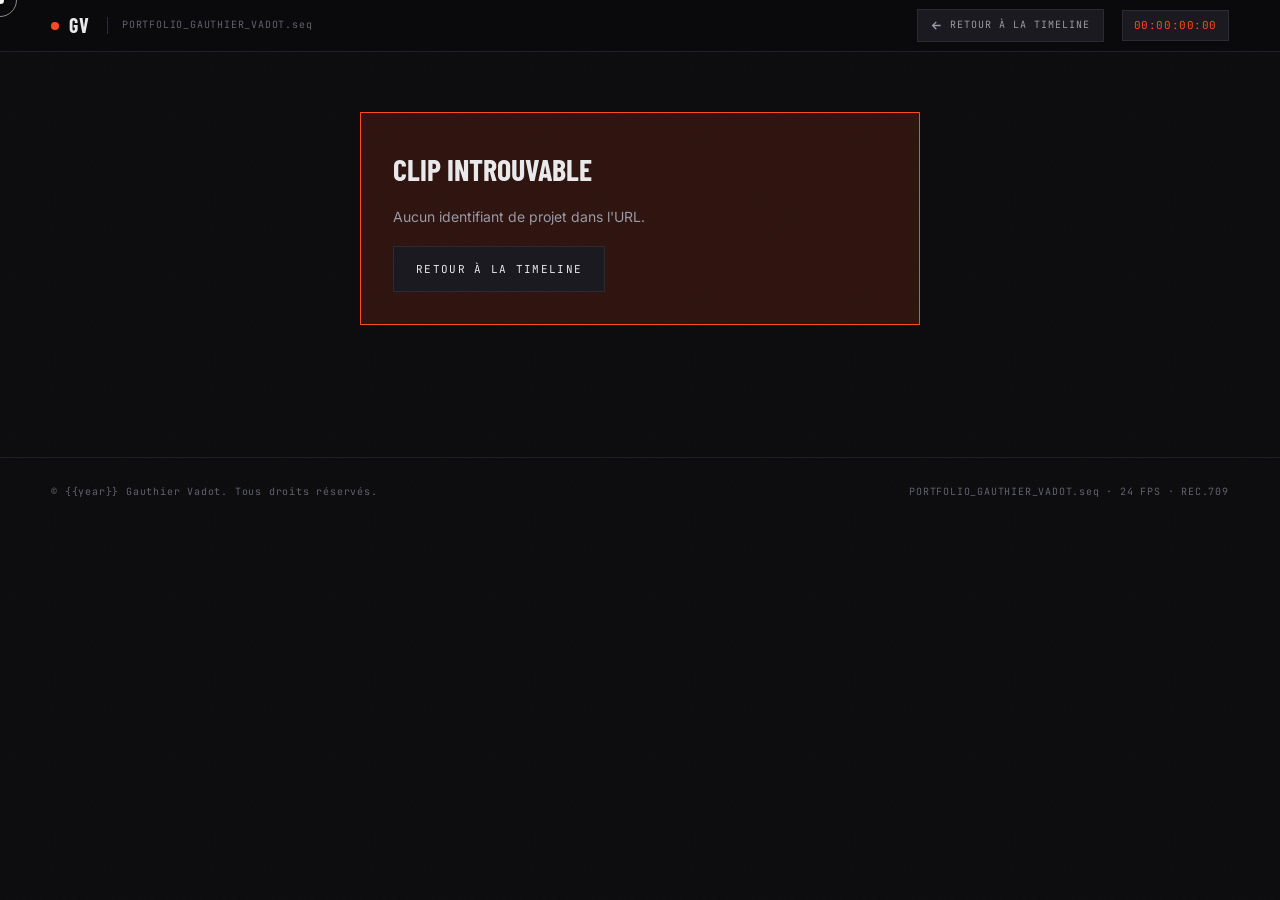
<file: project.html>
<!DOCTYPE html>
<html lang="fr">
<head>
  <meta charset="UTF-8" />
  <meta name="viewport" content="width=device-width, initial-scale=1.0" />
  <title id="page-title">Projet</title>
  <meta name="description" id="meta-desc" content="" />
  <meta name="theme-color" content="#0b0b0d" />

  <link rel="preconnect" href="https://fonts.googleapis.com" />
  <link rel="preconnect" href="https://fonts.gstatic.com" crossorigin />
  <link href="https://fonts.googleapis.com/css2?family=Barlow+Condensed:wght@400;500;600;700&family=Inter:wght@300;400;500&family=JetBrains+Mono:wght@400;500&display=swap" rel="stylesheet" />

  <link rel="stylesheet" href="styles.css" />
  <link rel="stylesheet" href="project.css" />
</head>
<body class="page-project">

  <div class="grain" aria-hidden="true"></div>

  <div class="cursor" id="cursor" aria-hidden="true">
    <div class="cursor-ring"></div>
    <div class="cursor-dot"></div>
    <div class="cursor-label" id="cursor-label"></div>
  </div>

  <!-- ═══ BARRE SUPÉRIEURE ═══ -->
  <header class="topbar" role="banner">
    <a href="index.html" class="tb-brand" aria-label="Retour à l'accueil">
      <span class="rec-dot" aria-hidden="true"></span>
      <span class="tb-initials" id="tb-initials"></span>
    </a>
    <span class="tb-seq" id="tb-seq"></span>
    <span class="tb-spacer"></span>
    <a href="index.html#timeline" class="pj-back" data-cursor="link">
      <svg viewBox="0 0 16 16" aria-hidden="true"><path d="M14 7H4.8l3.6-3.6L7 2 1 8l6 6 1.4-1.4L4.8 9H14z"/></svg>
      <span>Retour à la timeline</span>
    </a>
    <span class="tb-tc tc" id="tb-tc">00:00:00:00</span>
  </header>

  <!-- ═══ CONTENU ═══ -->
  <main class="stage" id="stage" hidden>

    <!-- Fil d'ariane / bandeau -->
    <div class="wrap">
      <div class="pj-crumb">
        <a href="index.html">Accueil</a>
        <span aria-hidden="true">/</span>
        <a href="index.html#timeline">Timeline</a>
        <span aria-hidden="true">/</span>
        <span id="pj-crumb-current"></span>
      </div>

      <header class="pj-head">
        <div class="pj-head-l">
          <div class="pj-tags" id="pj-tags"></div>
          <h1 class="pj-title" id="pj-title"></h1>
          <p class="pj-role" id="pj-role"></p>
        </div>
        <div class="pj-head-r" id="pj-head-meta"></div>
      </header>
    </div>

    <!-- Moniteur source + bin -->
    <div class="wrap">
      <div class="pj-grid">

        <section class="pj-monitor" aria-label="Lecteur vidéo">
          <div class="mon-bar">
            <span class="dot" aria-hidden="true"></span>
            <span class="lbl">MONITEUR SOURCE</span>
            <span class="right"><span id="pj-clip-code"></span></span>
          </div>
          <div class="pj-player" id="pj-player"></div>
          <div class="pj-notice" id="pj-notice" role="status" hidden></div>
          <div class="pj-nowplaying">
            <div class="pj-np-l">
              <span class="pj-np-idx" id="pj-np-idx"></span>
              <h2 class="pj-np-title" id="pj-np-title"></h2>
            </div>
            <span class="pj-np-dur tc" id="pj-np-dur"></span>
          </div>
          <p class="pj-np-desc" id="pj-np-desc"></p>
        </section>

        <aside class="pj-bin" id="pj-bin-wrap" aria-label="Liste des vidéos du projet">
          <div class="pj-bin-head">
            <span id="pj-bin-title">CHUTIER</span>
            <span id="pj-bin-count"></span>
          </div>
          <div class="pj-bin-list" id="pj-bin" role="list"></div>
        </aside>

      </div>
    </div>

    <!-- Inspecteur -->
    <div class="wrap">
      <section class="pj-inspector" aria-label="Informations sur le projet">
        <div class="pj-insp-l">
          <h2 class="pj-insp-title">Note de production</h2>
          <p id="pj-context"></p>
          <div class="pj-tools" id="pj-tools"></div>
        </div>
        <div class="pj-insp-r">
          <div class="pj-insp-head">MÉTADONNÉES</div>
          <dl class="pj-dl" id="pj-dl"></dl>
        </div>
      </section>
    </div>

    <!-- Clips adjacents -->
    <div class="wrap">
      <nav class="pj-adj" aria-label="Navigation entre projets">
        <a class="pj-adj-btn" id="pj-prev" href="#" hidden>
          <span class="k">◀ CLIP PRÉCÉDENT</span>
          <span class="t"></span>
        </a>
        <a class="pj-adj-all" href="index.html#timeline" data-cursor="link">TOUTE LA TIMELINE</a>
        <a class="pj-adj-btn pj-adj-btn--next" id="pj-next" href="#" hidden>
          <span class="k">CLIP SUIVANT ▶</span>
          <span class="t"></span>
        </a>
      </nav>
    </div>
  </main>

  <!-- État d'erreur -->
  <div class="stage" id="pj-error" hidden>
    <div class="wrap">
      <div class="load-error">
        <h2>Clip introuvable</h2>
        <p id="pj-error-msg">Ce projet n'existe pas ou l'identifiant est incorrect.</p>
        <a class="btn" href="index.html#timeline" style="margin-top:18px"><span>Retour à la timeline</span></a>
      </div>
    </div>
  </div>

  <footer class="foot" role="contentinfo">
    <span id="foot-credit"></span>
    <span id="foot-right"></span>
  </footer>

  <script src="shared.js"></script>
  <script src="project.js"></script>
</body>
</html>
</file>
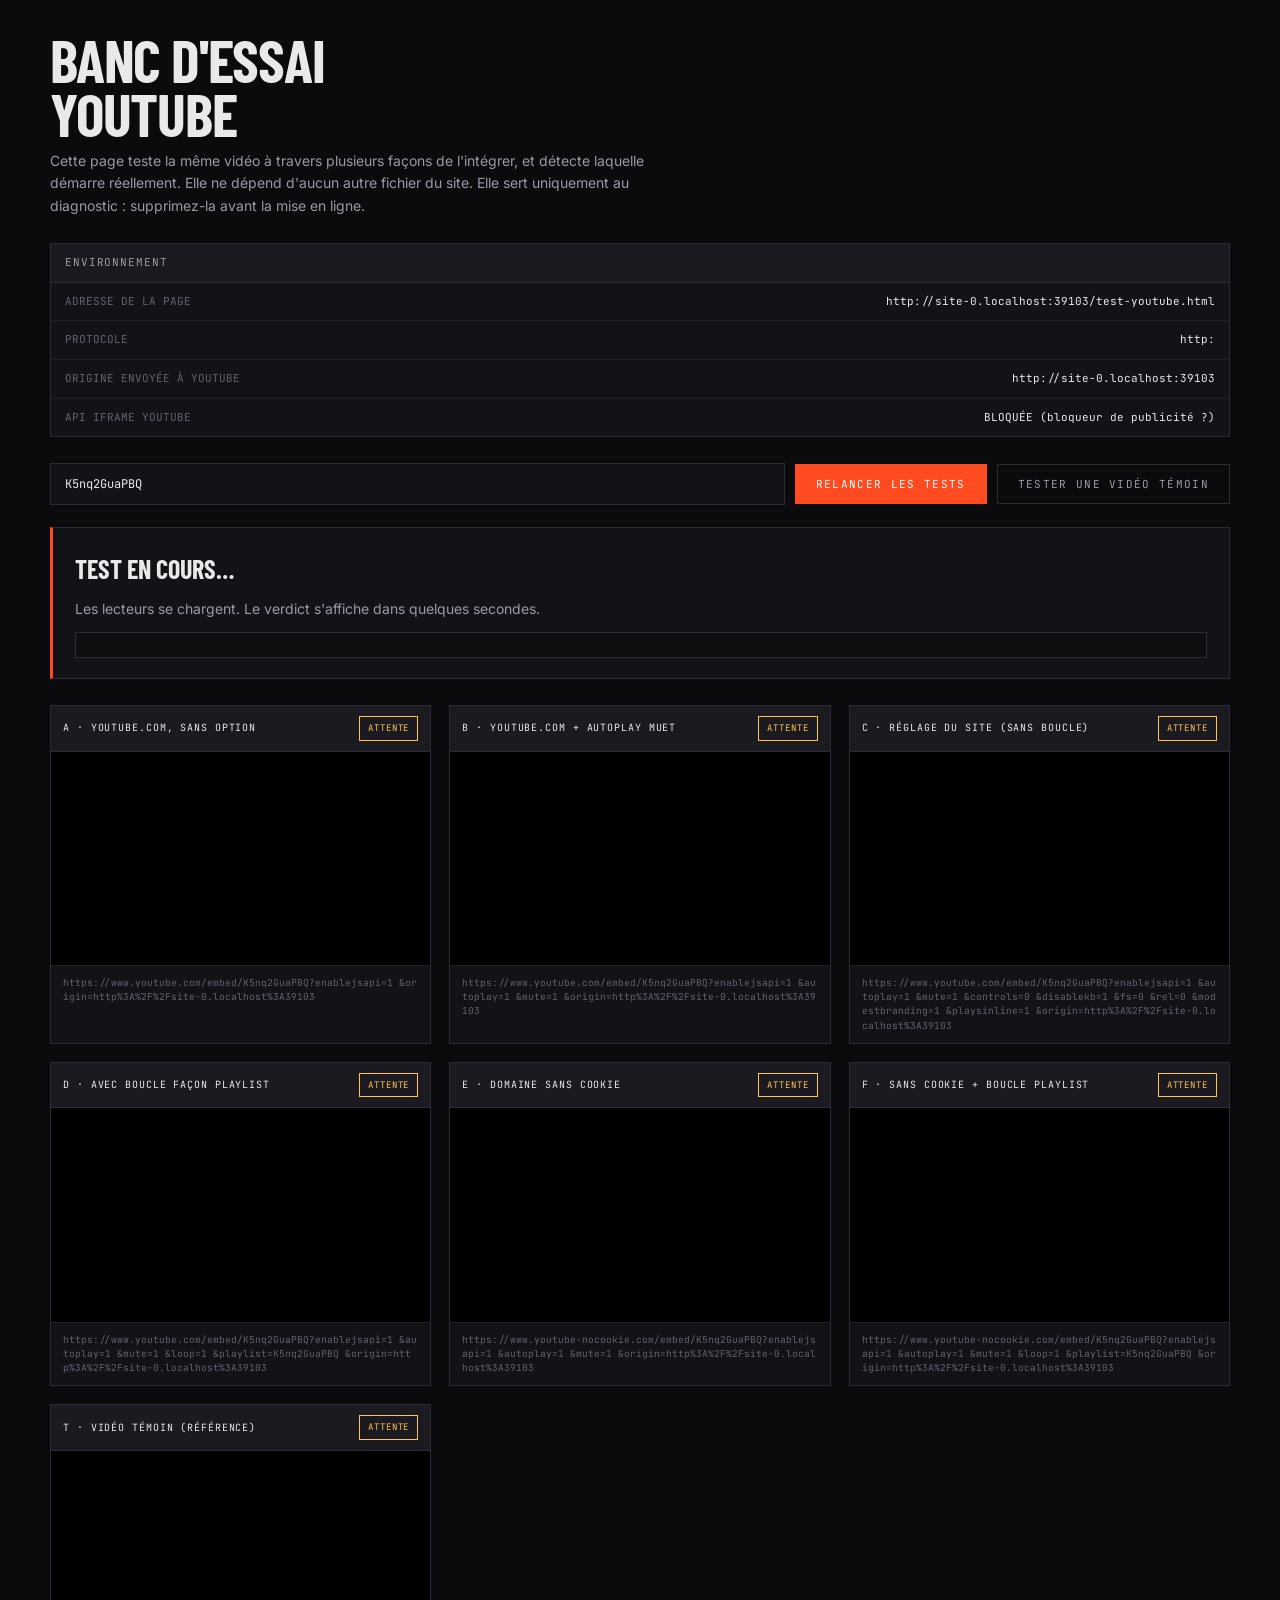
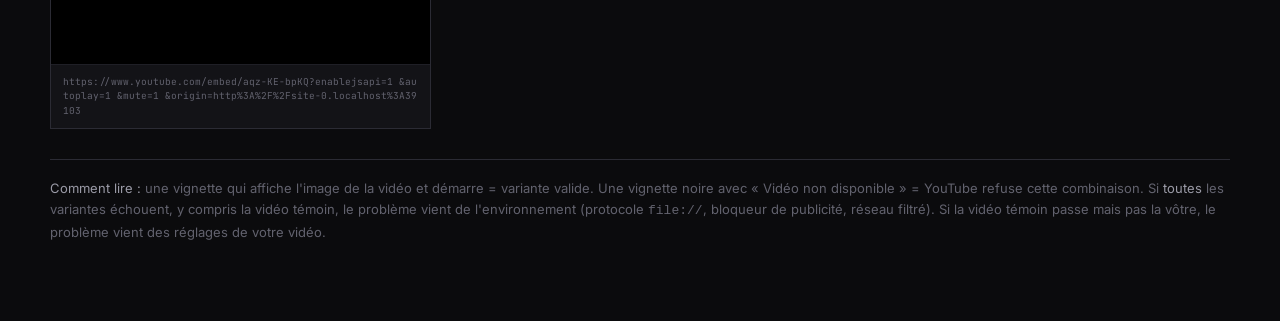
<file: test-youtube.html>
<!DOCTYPE html>
<html lang="fr">
<head>
<meta charset="UTF-8" />
<meta name="viewport" content="width=device-width, initial-scale=1.0" />
<title>Banc d'essai YouTube — SÉQUENCE</title>
<link href="https://fonts.googleapis.com/css2?family=Barlow+Condensed:wght@500;700&family=JetBrains+Mono:wght@400;500&family=Inter:wght@400&display=swap" rel="stylesheet" />
<style>
  *,*::before,*::after{box-sizing:border-box;margin:0;padding:0}
  :root{
    --bg:#0b0b0d;--panel:#131317;--panel2:#1a1a20;--line:#2b2b34;
    --accent:#ff4b1f;--ok:#5ddb8f;--ko:#ff5a4d;--warn:#ffc44d;
    --txt:#e9e9ec;--txt2:#9a9aa6;--txt3:#62626e;
    --mono:'JetBrains Mono',ui-monospace,monospace;
    --disp:'Barlow Condensed',sans-serif;--body:'Inter',system-ui,sans-serif;
  }
  body{background:var(--bg);color:var(--txt);font-family:var(--body);font-size:15px;line-height:1.6;padding:32px 24px 80px}
  .wrap{max-width:1180px;margin:0 auto}
  h1{font-family:var(--disp);font-weight:700;font-size:clamp(34px,5vw,60px);line-height:.9;text-transform:uppercase;letter-spacing:-.02em}
  .sub{color:var(--txt2);font-size:14px;margin-top:10px;max-width:70ch}
  .mono{font-family:var(--mono);font-size:11px;letter-spacing:.08em;text-transform:uppercase}

  .env{margin:26px 0;border:1px solid var(--line);background:var(--panel)}
  .env-h{padding:10px 14px;background:var(--panel2);border-bottom:1px solid var(--line);color:var(--txt2)}
  .env-row{display:flex;justify-content:space-between;gap:16px;padding:10px 14px;border-bottom:1px solid #1f1f26;font-family:var(--mono);font-size:11px}
  .env-row:last-child{border-bottom:none}
  .env-row .k{color:var(--txt3)}
  .env-row .v{text-align:right;word-break:break-all}

  .bar{display:flex;gap:10px;flex-wrap:wrap;align-items:center;margin:22px 0}
  input[type=text]{flex:1;min-width:280px;padding:12px 14px;background:var(--panel);border:1px solid var(--line);color:var(--txt);font-family:var(--mono);font-size:12px}
  input[type=text]:focus{outline:2px solid var(--accent);outline-offset:2px}
  button{padding:12px 20px;background:var(--accent);border:1px solid var(--accent);color:#fff;font-family:var(--mono);font-size:11px;letter-spacing:.12em;text-transform:uppercase;cursor:pointer}
  button.ghost{background:transparent;color:var(--txt2);border-color:var(--line)}
  button:hover{filter:brightness(1.12)}

  .verdict{margin:22px 0;padding:20px 22px;border:1px solid var(--line);background:var(--panel);border-left:3px solid var(--accent)}
  .verdict h2{font-family:var(--disp);font-size:26px;text-transform:uppercase;margin-bottom:8px}
  .verdict p{color:var(--txt2);font-size:14px}
  .verdict code{display:block;margin-top:12px;padding:12px;background:#0e0e11;border:1px solid var(--line);font-family:var(--mono);font-size:11.5px;color:var(--txt);white-space:pre-wrap}

  .grid{display:grid;grid-template-columns:repeat(auto-fill,minmax(330px,1fr));gap:18px;margin-top:26px}
  .card{border:1px solid var(--line);background:var(--panel);overflow:hidden}
  .card-h{display:flex;align-items:center;justify-content:space-between;gap:10px;padding:10px 12px;background:var(--panel2);border-bottom:1px solid var(--line)}
  .card-h .nm{font-family:var(--mono);font-size:10px;letter-spacing:.09em;text-transform:uppercase;color:var(--txt)}
  .badge{font-family:var(--mono);font-size:9px;letter-spacing:.1em;text-transform:uppercase;padding:4px 8px;border:1px solid var(--line);color:var(--txt3);white-space:nowrap}
  .badge[data-s="ok"]{color:var(--ok);border-color:var(--ok)}
  .badge[data-s="ko"]{color:var(--ko);border-color:var(--ko)}
  .badge[data-s="wait"]{color:var(--warn);border-color:var(--warn)}
  .frame{position:relative;aspect-ratio:16/9;background:#000}
  .frame iframe{position:absolute;inset:0;width:100%;height:100%;border:0}
  .card-f{padding:10px 12px;font-family:var(--mono);font-size:9.5px;color:var(--txt3);word-break:break-all;line-height:1.5;border-top:1px solid #1f1f26}
  .note{margin-top:8px;font-family:var(--body);font-size:12px;color:var(--txt2);line-height:1.5}
  .legend{margin-top:30px;padding-top:18px;border-top:1px solid var(--line);color:var(--txt3);font-size:13px}
  .legend b{color:var(--txt2);font-weight:400}
</style>
</head>
<body>
<div class="wrap">

  <h1>Banc d'essai<br>YouTube</h1>
  <p class="sub">Cette page teste la même vidéo à travers plusieurs façons de l'intégrer, et détecte
  laquelle démarre réellement. Elle ne dépend d'aucun autre fichier du site. Elle sert uniquement au
  diagnostic : supprimez-la avant la mise en ligne.</p>

  <div class="env">
    <div class="env-h mono">Environnement</div>
    <div class="env-row"><span class="k">ADRESSE DE LA PAGE</span><span class="v" id="e-url">—</span></div>
    <div class="env-row"><span class="k">PROTOCOLE</span><span class="v" id="e-proto">—</span></div>
    <div class="env-row"><span class="k">ORIGINE ENVOYÉE À YOUTUBE</span><span class="v" id="e-origin">—</span></div>
    <div class="env-row"><span class="k">API IFRAME YOUTUBE</span><span class="v" id="e-api">chargement…</span></div>
  </div>

  <div class="bar">
    <input type="text" id="vid" value="K5nq2GuaPBQ" aria-label="Identifiant ou lien YouTube" />
    <button type="button" id="run">Relancer les tests</button>
    <button type="button" class="ghost" id="control">Tester une vidéo témoin</button>
  </div>

  <div class="verdict" id="verdict">
    <h2 id="v-title">Test en cours…</h2>
    <p id="v-text">Les lecteurs se chargent. Le verdict s'affiche dans quelques secondes.</p>
    <code id="v-code" hidden></code>
  </div>

  <div class="grid" id="grid"></div>

  <p class="legend">
    <b>Comment lire :</b> une vignette qui affiche l'image de la vidéo et démarre = variante valide.
    Une vignette noire avec « Vidéo non disponible » = YouTube refuse cette combinaison.
    Si <b>toutes</b> les variantes échouent, y compris la vidéo témoin, le problème vient de
    l'environnement (protocole <code>file://</code>, bloqueur de publicité, réseau filtré).
    Si la vidéo témoin passe mais pas la vôtre, le problème vient des réglages de votre vidéo.
  </p>
</div>

<script>
/* Vidéo témoin : Big Buck Bunny, licence libre, intégrable partout */
var CONTROL = 'aqz-KE-bpKQ';

function parseId(v){
  v = (v||'').trim();
  if (/^[\w-]{11}$/.test(v)) return v;
  try{
    var u = new URL(v, location.href);
    var h = u.hostname.replace(/^www\.|^m\./,'');
    if (h === 'youtu.be') return u.pathname.split('/').filter(Boolean)[0] || '';
    var q = u.searchParams.get('v');
    if (q) return q;
    var p = u.pathname.split('/').filter(Boolean);
    if (['embed','shorts','live','v'].indexOf(p[0]) > -1) return p[1] || '';
  }catch(e){}
  return '';
}

var ORIGIN = (location.protocol === 'http:' || location.protocol === 'https:') ? location.origin : null;

document.getElementById('e-url').textContent = location.href;
document.getElementById('e-proto').textContent = location.protocol;
document.getElementById('e-origin').textContent = ORIGIN || 'aucune (page ouverte en fichier local)';

/* Les variantes testées, de la plus simple à la plus complète */
function variants(id){
  return [
    { key:'A', nm:'A · youtube.com, sans option',
      host:'https://www.youtube.com', params:{} },
    { key:'B', nm:'B · youtube.com + autoplay muet',
      host:'https://www.youtube.com', params:{autoplay:1, mute:1} },
    { key:'C', nm:'C · réglage du site (sans boucle)',
      host:'https://www.youtube.com', params:{autoplay:1, mute:1, controls:0, disablekb:1, fs:0, rel:0, modestbranding:1, playsinline:1} },
    { key:'D', nm:'D · avec boucle façon playlist',
      host:'https://www.youtube.com', params:{autoplay:1, mute:1, loop:1, playlist:id} },
    { key:'E', nm:'E · domaine sans cookie',
      host:'https://www.youtube-nocookie.com', params:{autoplay:1, mute:1} },
    { key:'F', nm:'F · sans cookie + boucle playlist',
      host:'https://www.youtube-nocookie.com', params:{autoplay:1, mute:1, loop:1, playlist:id} }
  ];
}

var results = {};
var players = [];

function build(id){
  results = {};
  players.forEach(function(p){ try{ p.destroy(); }catch(e){} });
  players = [];

  var grid = document.getElementById('grid');
  grid.innerHTML = '';

  var list = variants(id).concat([{
    key:'T', nm:'T · vidéo témoin (référence)', control:true,
    host:'https://www.youtube.com', params:{autoplay:1, mute:1}
  }]);

  list.forEach(function(v){
    var vid = v.control ? CONTROL : id;
    var p = Object.assign({enablejsapi:1}, v.params);
    if (ORIGIN) p.origin = ORIGIN;
    var qs = Object.keys(p).map(function(k){ return k+'='+encodeURIComponent(p[k]); }).join('&');
    var src = v.host + '/embed/' + encodeURIComponent(vid) + '?' + qs;

    var card = document.createElement('div');
    card.className = 'card';
    card.innerHTML =
      '<div class="card-h"><span class="nm">'+v.nm+'</span>'+
      '<span class="badge" data-s="wait" id="b-'+v.key+'">attente</span></div>'+
      '<div class="frame"><iframe id="f-'+v.key+'" allow="autoplay; encrypted-media" '+
      'referrerpolicy="strict-origin-when-cross-origin" src="'+src+'"></iframe></div>'+
      '<div class="card-f">'+src.replace(/&/g,' &')+'</div>';
    grid.appendChild(card);

    results[v.key] = { nm:v.nm, control:!!v.control, status:'wait', src:src };
  });

  if (window.YT && window.YT.Player) attach(list);
  else pendingAttach = list;

  // Si l'API ne répond pas, on laisse l'utilisateur juger à l'œil
  setTimeout(function(){
    Object.keys(results).forEach(function(k){
      if (results[k].status === 'wait') {
        results[k].status = 'unknown';
        setBadge(k, 'wait', 'à vérifier à l’œil');
      }
    });
    verdict();
  }, 9000);
}

var pendingAttach = null;

function setBadge(key, s, txt){
  var b = document.getElementById('b-'+key);
  if (!b) return;
  b.setAttribute('data-s', s);
  b.textContent = txt;
}

function errText(code){
  switch(Number(code)){
    case 2:   return 'identifiant invalide';
    case 5:   return 'erreur lecteur HTML5';
    case 100: return 'vidéo introuvable / privée';
    case 101:
    case 150: return 'intégration désactivée';
    default:  return 'erreur ' + code;
  }
}

function attach(list){
  list.forEach(function(v){
    var el = document.getElementById('f-'+v.key);
    if (!el) return;
    try{
      var pl = new YT.Player(el, {
        events:{
          onReady: function(){
            if (results[v.key].status === 'wait' || results[v.key].status === 'unknown'){
              results[v.key].status = 'ok';
              setBadge(v.key, 'ok', 'fonctionne');
              verdict();
            }
          },
          onError: function(e){
            results[v.key].status = 'ko';
            results[v.key].code = e.data;
            setBadge(v.key, 'ko', errText(e.data));
            verdict();
          }
        }
      });
      players.push(pl);
    }catch(e){}
  });
}

function verdict(){
  var keys = Object.keys(results);
  var done = keys.filter(function(k){ return results[k].status !== 'wait'; });
  if (done.length < keys.length) return;

  var ctrl = results['T'];
  var mine = keys.filter(function(k){ return k !== 'T'; });
  var working = mine.filter(function(k){ return results[k].status === 'ok'; });
  var failing = mine.filter(function(k){ return results[k].status === 'ko'; });

  var t = document.getElementById('v-title');
  var p = document.getElementById('v-text');
  var c = document.getElementById('v-code');
  c.hidden = true;

  if (ctrl && ctrl.status === 'ko'){
    t.textContent = 'Le problème vient de l’environnement';
    p.innerHTML = 'Même la vidéo témoin est refusée. Ce n’est donc pas votre vidéo. Causes probables : '+
      'la page est ouverte en <code>file://</code> au lieu d’un serveur, un bloqueur de publicité filtre YouTube, '+
      'ou le réseau bloque le lecteur. Vérifiez la ligne « protocole » en haut : elle doit indiquer '+
      '<code>http:</code> ou <code>https:</code>, jamais <code>file:</code>.';
    return;
  }

  if (working.length === 0){
    var code = null;
    failing.forEach(function(k){ if (results[k].code) code = results[k].code; });
    t.textContent = 'Le problème vient de cette vidéo';
    p.innerHTML = 'La vidéo témoin fonctionne, la vôtre non : le blocage est dans les réglages de la vidéo'+
      (code ? ' (code ' + code + ' — ' + errText(code) + ')' : '') + '. '+
      'Dans YouTube Studio : la vidéo → <b>Modifier</b> → <b>Afficher plus</b> → <b>Autres options</b> → cochez '+
      '<b>« Autoriser l’intégration »</b>. Vérifiez aussi qu’elle n’est pas en <b>privée</b> '+
      '(non répertoriée convient) ni marquée « contenu destiné aux enfants », ce qui interdit l’intégration.';
    return;
  }

  t.textContent = 'Variante(s) qui fonctionnent : ' + working.join(', ');
  var host = results[working[0]].src.indexOf('nocookie') > -1
    ? 'www.youtube-nocookie.com' : 'www.youtube.com';
  var loopBroken = mine.some(function(k){
    return (k === 'D' || k === 'F') && results[k].status === 'ko';
  });
  p.innerHTML = 'Le domaine à utiliser est <b>' + host + '</b>.' +
    (loopBroken ? ' La boucle façon playlist échoue sur cette vidéo : le site ne l’utilise plus, il boucle via l’API.' : '');
  c.hidden = false;
  c.textContent = '"meta": { "youtubeHost": "' + host + '" }';
}

/* Chargement de l'API */
window.onYouTubeIframeAPIReady = function(){
  document.getElementById('e-api').textContent = 'chargée';
  if (pendingAttach){ attach(pendingAttach); pendingAttach = null; }
};
(function(){
  var s = document.createElement('script');
  s.src = 'https://www.youtube.com/iframe_api';
  s.onerror = function(){
    document.getElementById('e-api').textContent = 'BLOQUÉE (bloqueur de publicité ?)';
  };
  document.head.appendChild(s);
  setTimeout(function(){
    var n = document.getElementById('e-api');
    if (n.textContent === 'chargement…') n.textContent = 'aucune réponse — probablement bloquée';
  }, 6000);
})();

document.getElementById('run').addEventListener('click', function(){
  var id = parseId(document.getElementById('vid').value);
  if (!id){ alert('Lien ou identifiant YouTube non reconnu.'); return; }
  document.getElementById('v-title').textContent = 'Test en cours…';
  document.getElementById('v-text').textContent = 'Les lecteurs se chargent.';
  document.getElementById('v-code').hidden = true;
  build(id);
});
document.getElementById('control').addEventListener('click', function(){
  document.getElementById('vid').value = CONTROL;
  document.getElementById('run').click();
});

build(parseId(document.getElementById('vid').value));
</script>
</body>
</html>
</file>
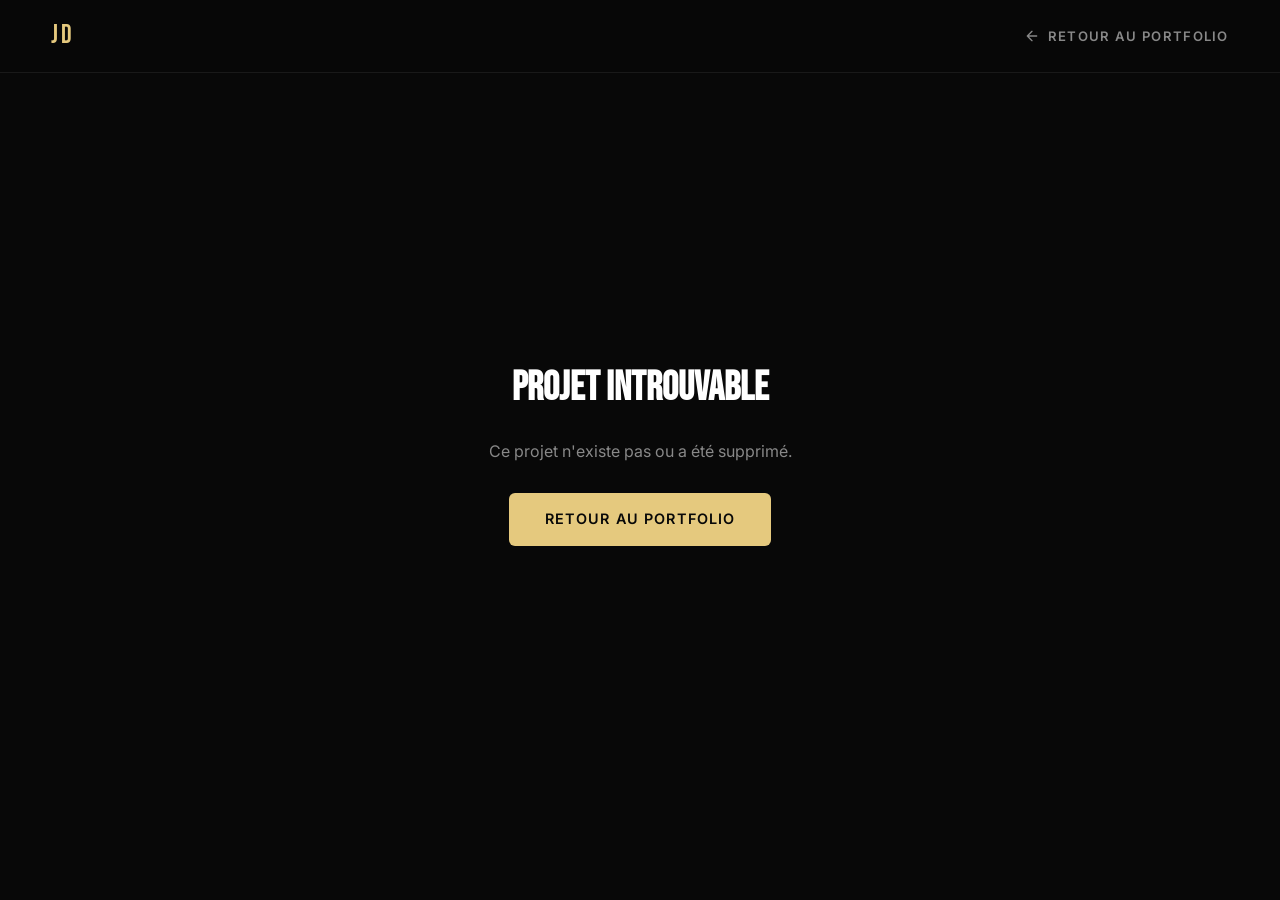
<file: _backup-v1/project.html>
<!DOCTYPE html>
<html lang="fr">
<head>
  <meta charset="UTF-8" />
  <meta name="viewport" content="width=device-width, initial-scale=1.0" />
  <title id="page-title">Projet — Portfolio</title>
  <meta name="description" content="Détail du projet" />

  <link rel="preconnect" href="https://fonts.googleapis.com" />
  <link rel="preconnect" href="https://fonts.gstatic.com" crossorigin />
  <link href="https://fonts.googleapis.com/css2?family=Bebas+Neue&family=Inter:wght@300;400;500;600;700&display=swap" rel="stylesheet" />

  <link rel="stylesheet" href="styles.css" />
  <link rel="stylesheet" href="project.css" />
</head>
<body class="project-page">

  <!-- ── NAVIGATION ── -->
  <nav id="navbar" class="scrolled" role="navigation" aria-label="Navigation principale">
    <div class="nav-inner">
      <a href="index.html#portfolio" class="nav-logo" id="nav-logo" aria-label="Retour au portfolio">JD</a>
      <a href="index.html#portfolio" class="nav-back-link" aria-label="Retour au portfolio">
        <svg viewBox="0 0 24 24" fill="none" stroke="currentColor" stroke-width="2" stroke-linecap="round" stroke-linejoin="round" aria-hidden="true">
          <path d="M19 12H5M12 19l-7-7 7-7"/>
        </svg>
        Retour au portfolio
      </a>
    </div>
  </nav>

  <!-- ── CONTENT (populated by JS) ── -->
  <main id="project-main" class="project-main">

    <!-- Hero banner -->
    <header class="project-hero" id="project-hero">
      <div class="project-hero-bg" id="project-hero-bg" aria-hidden="true"></div>
      <div class="project-hero-overlay" aria-hidden="true"></div>
      <div class="container project-hero-content">
        <span class="pj-category" id="pj-category"></span>
        <h1 class="pj-title" id="pj-title"></h1>
        <div class="pj-meta">
          <span id="pj-year"></span>
          <span class="pj-sep">·</span>
          <span id="pj-role"></span>
        </div>
      </div>
    </header>

    <div class="container">

      <!-- ── MAIN PLAYER ── -->
      <section class="pj-player-section" aria-label="Lecteur vidéo">
        <div class="pj-main-player">
          <div class="pj-player-frame" id="pj-player-frame">
            <!-- iframe injected by JS -->
          </div>
        </div>
        <!-- Current video info (title + description) -->
        <div class="pj-player-info">
          <p class="pj-video-label" id="pj-video-label">
            <span class="pj-video-index" id="pj-video-index"></span>
            <span class="pj-video-title" id="pj-video-title"></span>
          </p>
          <p class="pj-video-desc" id="pj-video-desc"></p>
        </div>
      </section>

      <!-- ── PLAYLIST (hidden when only 1 video) ── -->
      <section class="pj-playlist-section" id="pj-playlist-section" aria-label="Liste des vidéos">
        <h2 class="pj-playlist-heading" id="pj-playlist-heading"></h2>
        <div class="pj-playlist" id="pj-playlist" role="list"></div>
      </section>

      <!-- ── PROJECT CONTEXT ── -->
      <section class="pj-context-section" aria-label="À propos du projet">
        <div class="pj-context-grid">
          <div class="pj-context-text">
            <h2 class="pj-context-heading">À propos du projet</h2>
            <p id="pj-context"></p>
          </div>
          <div class="pj-context-meta-card">
            <dl class="pj-details-list" id="pj-details-list"></dl>
          </div>
        </div>
      </section>

      <!-- ── NAVIGATION BETWEEN PROJECTS ── -->
      <nav class="pj-prev-next" id="pj-prev-next" aria-label="Navigation entre projets">
        <a href="#" class="pj-nav-btn" id="pj-prev" aria-label="Projet précédent" hidden></a>
        <a href="index.html#portfolio" class="pj-nav-center btn btn-secondary">Tous les projets</a>
        <a href="#" class="pj-nav-btn pj-nav-btn--next" id="pj-next" aria-label="Projet suivant" hidden></a>
      </nav>

    </div>
  </main>

  <!-- ── FOOTER ── -->
  <footer class="footer" role="contentinfo">
    <p id="footer-credit"></p>
  </footer>

  <!-- ── ERROR STATE ── -->
  <div id="project-error" class="pj-error">
    <h2>Projet introuvable</h2>
    <p>Ce projet n'existe pas ou a été supprimé.</p>
    <a href="index.html#portfolio" class="btn btn-primary">Retour au portfolio</a>
  </div>

  <script src="project.js"></script>
</body>
</html>
</file>
<file: styles.css>
/* ================================================================
   SÉQUENCE — Design system "station de montage"
   Fichier partagé par index.html et project.html
   ================================================================ */

/* ── RESET ── */
*, *::before, *::after { box-sizing: border-box; margin: 0; padding: 0; }
[hidden] { display: none !important; }

:root {
  /* Surfaces graphite (hiérarchie de panneaux) */
  --bg:        #0b0b0d;
  --panel:     #131317;
  --panel-2:   #1a1a20;
  --panel-3:   #212129;
  --track:     #16161b;
  --line:      #2b2b34;
  --line-soft: #1f1f26;

  /* Accent unique */
  --accent:      #ff4b1f;
  --accent-dim:  rgba(255, 75, 31, 0.14);
  --accent-glow: rgba(255, 75, 31, 0.45);

  /* Texte */
  --txt:       #e9e9ec;
  --txt-2:     #9a9aa6;
  --txt-3:     #62626e;

  /* Typo */
  --f-display: 'Barlow Condensed', 'Arial Narrow', sans-serif;
  --f-mono:    'JetBrains Mono', ui-monospace, 'SF Mono', Menlo, monospace;
  --f-body:    'Inter', system-ui, sans-serif;

  /* Métriques */
  --topbar-h:  52px;
  --dock-h:    64px;
  --gut:       clamp(20px, 4vw, 56px);
  --ease:      cubic-bezier(0.22, 1, 0.36, 1);
  --t:         0.42s var(--ease);
  --t-fast:    0.2s var(--ease);
}

html {
  scroll-behavior: smooth;
  scroll-padding-top: var(--topbar-h);
  -webkit-text-size-adjust: 100%;
}

body {
  background: var(--bg);
  color: var(--txt);
  font-family: var(--f-body);
  font-size: 15px;
  line-height: 1.65;
  overflow-x: hidden;
  -webkit-font-smoothing: antialiased;
  -moz-osx-font-smoothing: grayscale;
}

img, video, svg { display: block; max-width: 100%; }
a { color: inherit; text-decoration: none; }
ul, ol { list-style: none; }
button { font: inherit; color: inherit; border: none; background: none; cursor: pointer; }

::selection { background: var(--accent); color: #fff; }

::-webkit-scrollbar { width: 10px; height: 10px; }
::-webkit-scrollbar-track { background: var(--bg); }
::-webkit-scrollbar-thumb { background: var(--panel-3); border: 2px solid var(--bg); border-radius: 6px; }
::-webkit-scrollbar-thumb:hover { background: var(--accent); }

:focus-visible {
  outline: 2px solid var(--accent);
  outline-offset: 3px;
  border-radius: 2px;
}

.sr-only {
  position: absolute; width: 1px; height: 1px; padding: 0;
  overflow: hidden; clip: rect(0 0 0 0); white-space: nowrap; border: 0;
}

/* ── BRUIT DE FOND (grain de capteur) ── */
.grain {
  position: fixed; inset: -50%;
  z-index: 1;
  pointer-events: none;
  opacity: 0.035;
  background-image: url("data:image/svg+xml,%3Csvg xmlns='http://www.w3.org/2000/svg' width='160' height='160'%3E%3Cfilter id='n'%3E%3CfeTurbulence type='fractalNoise' baseFrequency='0.85' numOctaves='3'/%3E%3C/filter%3E%3Crect width='160' height='160' filter='url(%23n)'/%3E%3C/svg%3E");
  animation: grainShift 0.7s steps(4) infinite;
}
@keyframes grainShift {
  0%   { transform: translate(0, 0); }
  25%  { transform: translate(-3%, 2%); }
  50%  { transform: translate(2%, -3%); }
  75%  { transform: translate(-2%, -2%); }
  100% { transform: translate(0, 0); }
}

/* ================================================================
   TYPO UTILITAIRES
   ================================================================ */
.mono {
  font-family: var(--f-mono);
  font-size: 11px;
  letter-spacing: 0.09em;
  text-transform: uppercase;
}

.tc {
  font-family: var(--f-mono);
  font-variant-numeric: tabular-nums;
  letter-spacing: 0.04em;
}

.display {
  font-family: var(--f-display);
  font-weight: 700;
  line-height: 0.86;
  letter-spacing: -0.015em;
  text-transform: uppercase;
}

/* ================================================================
   ÉCRAN DE DÉMARRAGE — conform des médias
   ================================================================ */
.boot {
  position: fixed; inset: 0; z-index: 9000;
  display: grid; place-items: center;
  background: var(--bg);
  transition: opacity 0.55s var(--ease), visibility 0.55s;
}
.boot[data-done="true"] { opacity: 0; visibility: hidden; }

.boot-inner { width: min(420px, 78vw); }

.boot-row {
  display: flex; justify-content: space-between; align-items: baseline;
  color: var(--txt-3);
  margin-bottom: 14px;
}
.boot-row .mono { font-size: 10px; }
#boot-pct { color: var(--accent); }

.boot-bar {
  height: 2px;
  background: var(--line);
  overflow: hidden;
}
.boot-fill {
  height: 100%; width: 0%;
  background: var(--accent);
  transition: width 0.16s linear;
}
.boot-file {
  margin-top: 14px;
  color: var(--txt-3);
  font-family: var(--f-mono);
  font-size: 10px;
  letter-spacing: 0.06em;
  white-space: nowrap; overflow: hidden; text-overflow: ellipsis;
}

/* ================================================================
   CURSEUR PERSONNALISÉ
   ================================================================ */
.cursor {
  position: fixed; top: 0; left: 0;
  z-index: 8000;
  pointer-events: none;
  will-change: transform;
  mix-blend-mode: difference;
}
.cursor-dot {
  position: absolute;
  width: 7px; height: 7px;
  margin: -3.5px 0 0 -3.5px;
  border-radius: 50%;
  background: #fff;
  transition: transform var(--t-fast), opacity var(--t-fast);
}
.cursor-ring {
  position: absolute;
  width: 34px; height: 34px;
  margin: -17px 0 0 -17px;
  border: 1px solid rgba(255,255,255,0.55);
  border-radius: 50%;
  transition: width var(--t-fast), height var(--t-fast), margin var(--t-fast),
              border-radius var(--t-fast), opacity var(--t-fast);
}
.cursor-label {
  position: absolute;
  top: 22px; left: 22px;
  font-family: var(--f-mono);
  font-size: 9px;
  letter-spacing: 0.14em;
  text-transform: uppercase;
  color: #fff;
  white-space: nowrap;
  opacity: 0;
  transform: translateY(-4px);
  transition: opacity var(--t-fast), transform var(--t-fast);
}
body[data-cursor="play"]  .cursor-ring  { width: 62px; height: 62px; margin: -31px 0 0 -31px; }
body[data-cursor="play"]  .cursor-dot   { transform: scale(0); }
body[data-cursor="clip"]  .cursor-ring  { width: 46px; height: 22px; margin: -11px 0 0 -23px; border-radius: 2px; }
body[data-cursor="link"]  .cursor-ring  { width: 12px; height: 12px; margin: -6px 0 0 -6px; }
body[data-cursor] .cursor-label { opacity: 1; transform: translateY(0); }
@media (hover: none), (pointer: coarse) { .cursor { display: none; } }

/* ================================================================
   BARRE SUPÉRIEURE — header de programme
   ================================================================ */
.topbar {
  position: fixed; top: 0; left: 0; right: 0;
  z-index: 500;
  height: var(--topbar-h);
  display: flex; align-items: center;
  gap: 18px;
  padding: 0 var(--gut);
  background: rgba(11, 11, 13, 0.86);
  backdrop-filter: blur(18px) saturate(1.3);
  -webkit-backdrop-filter: blur(18px) saturate(1.3);
  border-bottom: 1px solid var(--line-soft);
}

.tb-brand {
  display: flex; align-items: center; gap: 10px;
  flex-shrink: 0;
}
.rec-dot {
  width: 8px; height: 8px; border-radius: 50%;
  background: var(--accent);
  box-shadow: 0 0 0 0 var(--accent-glow);
  animation: recPulse 2.4s var(--ease) infinite;
}
@keyframes recPulse {
  0%   { box-shadow: 0 0 0 0 var(--accent-glow); }
  70%  { box-shadow: 0 0 0 9px rgba(255,75,31,0); }
  100% { box-shadow: 0 0 0 0 rgba(255,75,31,0); }
}
.tb-initials {
  font-family: var(--f-display);
  font-weight: 700;
  font-size: 20px;
  letter-spacing: 0.02em;
}
.tb-seq {
  color: var(--txt-3);
  font-family: var(--f-mono);
  font-size: 10px;
  letter-spacing: 0.08em;
  padding-left: 14px;
  border-left: 1px solid var(--line);
  white-space: nowrap;
  overflow: hidden; text-overflow: ellipsis;
}

.tb-spacer { flex: 1; }

.tb-nav { display: flex; gap: 2px; }
.tb-nav a {
  display: flex; align-items: center; gap: 7px;
  padding: 7px 13px;
  font-family: var(--f-mono);
  font-size: 10px;
  letter-spacing: 0.1em;
  text-transform: uppercase;
  color: var(--txt-2);
  border: 1px solid transparent;
  transition: color var(--t-fast), background var(--t-fast), border-color var(--t-fast);
}
.tb-nav a .code {
  color: var(--txt-3);
  font-size: 9px;
  transition: color var(--t-fast);
}
.tb-nav a:hover { color: var(--txt); background: var(--panel-2); }
.tb-nav a[aria-current="true"] {
  color: var(--accent);
  border-color: var(--accent-dim);
  background: var(--accent-dim);
}
.tb-nav a[aria-current="true"] .code { color: var(--accent); }

.tb-tc {
  flex-shrink: 0;
  padding: 5px 11px;
  background: var(--panel-2);
  border: 1px solid var(--line);
  color: var(--accent);
  font-family: var(--f-mono);
  font-size: 11px;
  font-variant-numeric: tabular-nums;
  letter-spacing: 0.05em;
}

.tb-burger {
  display: none;
  width: 34px; height: 34px;
  align-items: center; justify-content: center;
  border: 1px solid var(--line);
}
.tb-burger span {
  display: block; width: 15px; height: 1.5px;
  background: var(--txt);
  transition: transform var(--t-fast), opacity var(--t-fast);
}
.tb-burger span + span { margin-top: 4px; }
.tb-burger[aria-expanded="true"] span:nth-child(1) { transform: translateY(5.5px) rotate(45deg); }
.tb-burger[aria-expanded="true"] span:nth-child(2) { opacity: 0; }
.tb-burger[aria-expanded="true"] span:nth-child(3) { transform: translateY(-5.5px) rotate(-45deg); }

/* Menu mobile */
.mobile-menu {
  position: fixed; inset: var(--topbar-h) 0 0;
  z-index: 480;
  background: var(--bg);
  padding: var(--gut);
  display: flex; flex-direction: column; justify-content: center;
  opacity: 0; visibility: hidden;
  transition: opacity var(--t), visibility var(--t);
}
.mobile-menu[data-open="true"] { opacity: 1; visibility: visible; }
.mobile-menu a {
  display: flex; align-items: baseline; gap: 16px;
  padding: 18px 0;
  border-bottom: 1px solid var(--line-soft);
  font-family: var(--f-display);
  font-size: 38px;
  font-weight: 600;
  text-transform: uppercase;
  line-height: 1;
}
.mobile-menu a .code {
  font-family: var(--f-mono);
  font-size: 10px;
  color: var(--accent);
}

/* ================================================================
   DOCK BAS — mini-timeline / playhead de lecture
   ================================================================ */
.dock {
  position: fixed; bottom: 0; left: 0; right: 0;
  z-index: 500;
  height: var(--dock-h);
  display: flex; align-items: stretch;
  background: rgba(11, 11, 13, 0.9);
  backdrop-filter: blur(18px);
  -webkit-backdrop-filter: blur(18px);
  border-top: 1px solid var(--line-soft);
}

.dock-transport {
  display: flex; align-items: center; gap: 4px;
  padding: 0 16px;
  border-right: 1px solid var(--line-soft);
  flex-shrink: 0;
}
.tp-btn {
  width: 30px; height: 30px;
  display: grid; place-items: center;
  color: var(--txt-2);
  border: 1px solid transparent;
  transition: color var(--t-fast), border-color var(--t-fast), background var(--t-fast);
}
.tp-btn svg { width: 13px; height: 13px; fill: currentColor; }
.tp-btn:hover { color: var(--accent); border-color: var(--line); background: var(--panel-2); }

.dock-scrub {
  position: relative;
  flex: 1;
  cursor: pointer;
  overflow: hidden;
}

/* Règle graduée */
.dock-ruler {
  position: absolute; inset: 0;
  display: flex;
  align-items: flex-start;
  pointer-events: none;
}
.dock-seg {
  position: relative;
  flex: 1;
  height: 100%;
  border-right: 1px solid var(--line-soft);
  padding: 9px 12px;
}
.dock-seg:last-child { border-right: none; }
.dock-seg .name {
  font-family: var(--f-mono);
  font-size: 9px;
  letter-spacing: 0.12em;
  text-transform: uppercase;
  color: var(--txt-3);
  transition: color var(--t-fast);
  white-space: nowrap;
}
.dock-seg[data-active="true"] .name { color: var(--txt); }
.dock-seg .bar {
  position: absolute; left: 12px; right: 12px; bottom: 16px;
  height: 12px;
  background: var(--panel-3);
  border-radius: 1px;
  overflow: hidden;
}
.dock-seg .bar::after {
  content: ""; position: absolute; inset: 0;
  background: repeating-linear-gradient(90deg,
    transparent 0 5px, rgba(255,255,255,0.05) 5px 6px);
}
.dock-seg[data-active="true"] .bar { background: var(--accent-dim); box-shadow: inset 0 0 0 1px var(--accent-dim); }

.dock-progress {
  position: absolute; left: 0; top: 0; bottom: 0;
  width: 0%;
  background: linear-gradient(90deg, transparent, rgba(255,75,31,0.07));
  pointer-events: none;
}

.playhead {
  position: absolute; top: 0; bottom: 0;
  left: 0;
  width: 1px;
  background: var(--accent);
  pointer-events: none;
  will-change: transform;
}
.playhead::before {
  content: "";
  position: absolute; top: 0; left: -6px;
  width: 13px; height: 9px;
  background: var(--accent);
  clip-path: polygon(0 0, 100% 0, 50% 100%);
}

.dock-out {
  display: flex; flex-direction: column; justify-content: center;
  padding: 0 16px;
  border-left: 1px solid var(--line-soft);
  flex-shrink: 0;
  text-align: right;
}
.dock-out .k { font-family: var(--f-mono); font-size: 8px; letter-spacing: 0.14em; color: var(--txt-3); }
.dock-out .v { font-family: var(--f-mono); font-size: 11px; color: var(--txt); font-variant-numeric: tabular-nums; }

/* ================================================================
   MISE EN PAGE GÉNÉRALE
   ================================================================ */
.stage {
  position: relative;
  z-index: 2;
  padding-top: var(--topbar-h);
  padding-bottom: var(--dock-h);
}

.wrap { width: 100%; padding-inline: var(--gut); }

.section { position: relative; padding-block: clamp(72px, 11vh, 128px); }

/* En-tête de section façon "bin header" */
.sec-head {
  display: flex; align-items: flex-end; justify-content: space-between;
  gap: 24px;
  padding-bottom: 18px;
  margin-bottom: clamp(28px, 5vh, 52px);
  border-bottom: 1px solid var(--line);
}
.sec-head-l { display: flex; align-items: baseline; gap: 16px; flex-wrap: wrap; }
.sec-index {
  font-family: var(--f-mono);
  font-size: 10px;
  letter-spacing: 0.16em;
  color: var(--accent);
}
.sec-title {
  font-family: var(--f-display);
  font-weight: 700;
  font-size: clamp(38px, 6vw, 76px);
  line-height: 0.88;
  text-transform: uppercase;
  letter-spacing: -0.02em;
}
.sec-sub {
  max-width: 42ch;
  color: var(--txt-2);
  font-size: 13.5px;
  line-height: 1.6;
  padding-bottom: 4px;
}

/* ── BOUTONS ── */
.btn {
  display: inline-flex; align-items: center; gap: 10px;
  padding: 13px 22px;
  font-family: var(--f-mono);
  font-size: 11px;
  letter-spacing: 0.12em;
  text-transform: uppercase;
  border: 1px solid var(--line);
  background: var(--panel-2);
  color: var(--txt);
  position: relative;
  overflow: hidden;
  transition: color var(--t-fast), border-color var(--t-fast);
}
.btn::before {
  content: ""; position: absolute; inset: 0;
  background: var(--accent);
  transform: scaleX(0); transform-origin: left;
  transition: transform 0.4s var(--ease);
  z-index: -1;
}
.btn > * { position: relative; z-index: 1; }
.btn:hover { color: #fff; border-color: var(--accent); }
.btn:hover::before { transform: scaleX(1); }
.btn svg { width: 13px; height: 13px; fill: currentColor; }

.btn-accent { background: var(--accent); border-color: var(--accent); color: #fff; }
.btn-accent::before { background: #fff; }
.btn-accent:hover { color: var(--accent); }

/* ── RÉVÉLATION AU SCROLL ── */
.rv {
  opacity: 0;
  transform: translateY(22px);
  transition: opacity 0.7s var(--ease), transform 0.7s var(--ease);
}
.rv[data-in="true"] { opacity: 1; transform: none; }
.rv-1 { transition-delay: 0.08s; }
.rv-2 { transition-delay: 0.16s; }
.rv-3 { transition-delay: 0.24s; }

/* ================================================================
   PIED DE PAGE
   ================================================================ */
.foot {
  position: relative; z-index: 2;
  display: flex; align-items: center; justify-content: space-between;
  gap: 16px; flex-wrap: wrap;
  padding: 26px var(--gut);
  border-top: 1px solid var(--line-soft);
  color: var(--txt-3);
  font-family: var(--f-mono);
  font-size: 10px;
  letter-spacing: 0.08em;
}

/* ================================================================
   RESPONSIVE — chrome
   ================================================================ */
@media (max-width: 960px) {
  .tb-nav, .tb-seq { display: none; }
  .tb-burger { display: flex; }
  .dock-transport { display: none; }
}
@media (max-width: 620px) {
  :root { --dock-h: 54px; }
  .dock-out { padding: 0 12px; }
  .dock-seg { padding: 7px 8px; }
  .dock-seg .name { font-size: 8px; letter-spacing: 0.06em; }
  .dock-seg .bar { left: 8px; right: 8px; bottom: 12px; height: 9px; }
}

/* ================================================================
   ACCESSIBILITÉ — mouvement réduit
   ================================================================ */
@media (prefers-reduced-motion: reduce) {
  html { scroll-behavior: auto; }
  *, *::before, *::after {
    animation-duration: 0.001ms !important;
    animation-iteration-count: 1 !important;
    transition-duration: 0.001ms !important;
  }
  .rv { opacity: 1; transform: none; }
  .grain { display: none; }
  .cursor { display: none; }
}
</file>
<file: project.css>
/* ================================================================
   SÉQUENCE — Page projet (moniteur source)
   ================================================================ */

.page-project .stage { padding-bottom: clamp(48px, 8vh, 92px); }

/* Réutilisation de la barre de moniteur définie dans home.css */
.mon-bar {
  display: flex; align-items: center; gap: 12px;
  height: 34px; padding: 0 12px;
  background: var(--panel-2);
  border-bottom: 1px solid var(--line);
}
.mon-bar .dot { width: 7px; height: 7px; border-radius: 50%; background: var(--accent); flex-shrink: 0; }
.mon-bar .lbl {
  font-family: var(--f-mono); font-size: 9px; letter-spacing: 0.14em;
  text-transform: uppercase; color: var(--txt-2);
}
.mon-bar .right {
  margin-left: auto; font-family: var(--f-mono); font-size: 9px;
  letter-spacing: 0.1em; color: var(--txt-3);
}

/* ── Bouton retour dans la barre ── */
.pj-back {
  display: inline-flex; align-items: center; gap: 8px;
  padding: 7px 13px;
  border: 1px solid var(--line);
  background: var(--panel-2);
  font-family: var(--f-mono); font-size: 10px; letter-spacing: 0.1em;
  text-transform: uppercase; color: var(--txt-2);
  transition: color var(--t-fast), border-color var(--t-fast);
}
.pj-back svg { width: 11px; height: 11px; fill: currentColor; }
.pj-back:hover { color: var(--accent); border-color: var(--accent); }

/* ── Fil d'ariane ── */
.pj-crumb {
  display: flex; align-items: center; gap: 9px; flex-wrap: wrap;
  padding-top: clamp(22px, 4vh, 42px);
  font-family: var(--f-mono); font-size: 9.5px; letter-spacing: 0.12em;
  text-transform: uppercase; color: var(--txt-3);
}
.pj-crumb a { transition: color var(--t-fast); }
.pj-crumb a:hover { color: var(--accent); }
.pj-crumb span:last-child { color: var(--txt); }

/* ── En-tête du projet ── */
.pj-head {
  display: flex; align-items: flex-end; justify-content: space-between;
  gap: 28px; flex-wrap: wrap;
  padding: 22px 0 24px;
  margin-bottom: 22px;
  border-bottom: 1px solid var(--line);
}

.pj-tags { display: flex; gap: 8px; flex-wrap: wrap; margin-bottom: 14px; }
.pj-tag {
  display: inline-flex; align-items: center; gap: 6px;
  padding: 5px 10px;
  border: 1px solid var(--line);
  background: var(--panel-2);
  font-family: var(--f-mono); font-size: 9px; letter-spacing: 0.12em;
  text-transform: uppercase; color: var(--txt-2);
}
.pj-tag .sw { width: 7px; height: 7px; background: var(--c, var(--accent)); }
.pj-tag--accent { border-color: var(--accent); color: var(--accent); background: var(--accent-dim); }

.pj-title {
  font-family: var(--f-display); font-weight: 700;
  font-size: clamp(38px, 7.4vw, 104px);
  line-height: 0.86; letter-spacing: -0.026em;
  text-transform: uppercase;
  max-width: 16ch;
}
.pj-role {
  margin-top: 12px;
  font-family: var(--f-mono); font-size: 11px; letter-spacing: 0.08em;
  color: var(--txt-2);
}

.pj-head-r { display: flex; gap: 0; flex-wrap: wrap; border: 1px solid var(--line); }
.pj-hm { padding: 12px 18px; border-right: 1px solid var(--line); min-width: 92px; }
.pj-hm:last-child { border-right: none; }
.pj-hm .k {
  font-family: var(--f-mono); font-size: 8px; letter-spacing: 0.15em;
  text-transform: uppercase; color: var(--txt-3);
}
.pj-hm .v {
  margin-top: 4px;
  font-family: var(--f-display); font-weight: 600; font-size: 22px;
  line-height: 1; text-transform: uppercase;
}

/* ================================================================
   MONITEUR + CHUTIER
   ================================================================ */
.pj-grid {
  display: grid;
  grid-template-columns: minmax(0, 1fr) 330px;
  gap: 20px;
  align-items: start;
  margin-bottom: 20px;
}

.pj-monitor { background: var(--panel); border: 1px solid var(--line); }

.pj-player {
  position: relative;
  aspect-ratio: 16 / 9;
  background: #000;
}
.pj-player iframe { position: absolute; inset: 0; width: 100%; height: 100%; border: 0; }
.pj-player .pj-noembed {
  position: absolute; inset: 0;
  display: grid; place-content: center; gap: 10px; text-align: center;
  padding: 24px;
}
.pj-noembed strong {
  font-family: var(--f-mono); font-size: 10px; font-weight: 400;
  letter-spacing: 0.16em; text-transform: uppercase; color: var(--accent);
}
.pj-noembed span { font-size: 13.5px; color: var(--txt-2); }

/* ── Bandeau d'information sous le lecteur ── */
.pj-notice {
  display: flex; align-items: baseline; flex-wrap: wrap; gap: 10px;
  padding: 13px 18px;
  background: var(--accent-dim);
  border-top: 1px solid var(--accent);
  font-size: 13px; line-height: 1.55; color: var(--txt-2);
}
.pj-notice-dot {
  width: 7px; height: 7px; border-radius: 50%;
  background: var(--accent); flex-shrink: 0;
  align-self: center;
}
.pj-notice strong {
  font-family: var(--f-mono); font-size: 9.5px; font-weight: 400;
  letter-spacing: 0.14em; text-transform: uppercase; color: var(--accent);
}
.pj-notice span:not(.pj-notice-dot) { flex: 1; min-width: 220px; }
.pj-notice a {
  font-family: var(--f-mono); font-size: 9.5px; letter-spacing: 0.12em;
  text-transform: uppercase; color: var(--txt);
  border-bottom: 1px solid var(--line); white-space: nowrap;
  transition: color var(--t-fast), border-color var(--t-fast);
}
.pj-notice a:hover { color: var(--accent); border-color: var(--accent); }

.pj-nowplaying {
  display: flex; align-items: center; justify-content: space-between;
  gap: 16px;
  padding: 16px 18px 12px;
}
.pj-np-l { display: flex; align-items: baseline; gap: 12px; min-width: 0; }
.pj-np-idx {
  font-family: var(--f-mono); font-size: 10px; letter-spacing: 0.1em;
  color: var(--accent); flex-shrink: 0;
}
.pj-np-title {
  font-family: var(--f-display); font-weight: 600;
  font-size: clamp(20px, 2.4vw, 30px);
  line-height: 1; text-transform: uppercase; letter-spacing: -0.012em;
}
.pj-np-dur { font-size: 11px; color: var(--txt-3); flex-shrink: 0; }
.pj-np-desc {
  padding: 0 18px 20px;
  color: var(--txt-2); font-size: 14px; line-height: 1.6; max-width: 68ch;
}

/* ── Chutier ── */
.pj-bin { background: var(--panel); border: 1px solid var(--line); }
.pj-bin-head {
  display: flex; align-items: center; justify-content: space-between;
  padding: 11px 14px;
  background: var(--panel-2);
  border-bottom: 1px solid var(--line);
  font-family: var(--f-mono); font-size: 9px; letter-spacing: 0.14em;
  text-transform: uppercase; color: var(--txt-2);
}
.pj-bin-list { max-height: 560px; overflow-y: auto; }

.bin-item {
  display: grid;
  grid-template-columns: 20px 68px minmax(0, 1fr);
  align-items: center; gap: 11px;
  width: 100%;
  padding: 11px 14px;
  border-bottom: 1px solid var(--line-soft);
  text-align: left;
  transition: background var(--t-fast);
  position: relative;
}
.bin-item:hover { background: var(--panel-2); }
.bin-item[aria-current="true"] { background: var(--accent-dim); }
.bin-item[aria-current="true"]::before {
  content: ""; position: absolute; left: 0; top: 0; bottom: 0; width: 2px; background: var(--accent);
}
.bin-idx { font-family: var(--f-mono); font-size: 9px; color: var(--txt-3); }
.bin-item[aria-current="true"] .bin-idx { color: var(--accent); }

.bin-thumb {
  position: relative;
  aspect-ratio: 16 / 9;
  background: #000 center/cover;
  overflow: hidden;
}
.bin-thumb::after {
  content: "";
  position: absolute; inset: 0;
  background: rgba(0,0,0,0.35);
  transition: background var(--t-fast);
}
.bin-item:hover .bin-thumb::after { background: rgba(0,0,0,0.05); }
.bin-play {
  position: absolute; inset: 0; z-index: 1;
  display: grid; place-items: center;
  opacity: 0; transition: opacity var(--t-fast);
}
.bin-play svg { width: 14px; height: 14px; fill: #fff; }
.bin-item:hover .bin-play, .bin-item[aria-current="true"] .bin-play { opacity: 1; }

/* `overflow` et `text-overflow` ne s'appliquent pas aux éléments inline :
   sans `display:block`, les titres longs débordaient de la ligne et
   dépassaient le fond de sélection. (point 13) */
.bin-txt { display: block; min-width: 0; overflow: hidden; }
.bin-title {
  display: block;
  font-family: var(--f-mono); font-size: 10.5px; letter-spacing: 0.03em;
  color: var(--txt);
  white-space: nowrap; overflow: hidden; text-overflow: ellipsis;
}
.bin-sub {
  display: block;
  margin-top: 3px;
  font-family: var(--f-mono); font-size: 8.5px; letter-spacing: 0.1em;
  text-transform: uppercase; color: var(--txt-3);
  white-space: nowrap; overflow: hidden; text-overflow: ellipsis;
}

/* ================================================================
   INSPECTEUR
   ================================================================ */
.pj-inspector {
  display: grid;
  grid-template-columns: minmax(0, 1fr) 330px;
  gap: 20px;
  align-items: start;
  margin-bottom: 20px;
}
.pj-insp-l {
  background: var(--panel);
  border: 1px solid var(--line);
  border-left: 2px solid var(--accent);
  padding: clamp(22px, 3.2vw, 36px);
}
.pj-insp-title {
  font-family: var(--f-mono); font-size: 9px; font-weight: 400;
  letter-spacing: 0.16em; text-transform: uppercase; color: var(--txt-3);
  margin-bottom: 14px;
}
.pj-insp-l p {
  font-size: clamp(14.5px, 1.5vw, 17px);
  line-height: 1.66; color: var(--txt); max-width: 62ch;
}

.pj-tools { display: flex; gap: 8px; flex-wrap: wrap; margin-top: 22px; }
.pj-tool {
  padding: 6px 11px;
  border: 1px solid var(--line);
  background: var(--panel-2);
  font-family: var(--f-mono); font-size: 9px; letter-spacing: 0.1em;
  text-transform: uppercase; color: var(--txt-2);
}

.pj-insp-r { background: var(--panel); border: 1px solid var(--line); }
.pj-insp-head {
  padding: 11px 14px;
  background: var(--panel-2);
  border-bottom: 1px solid var(--line);
  font-family: var(--f-mono); font-size: 9px; letter-spacing: 0.14em;
  text-transform: uppercase; color: var(--txt-2);
}
.pj-dl { display: block; }
.pj-dl-sep {
  padding: 12px 14px 8px;
  background: var(--panel-2);
  border-bottom: 1px solid var(--line);
  border-top: 1px solid var(--line);
  font-family: var(--f-mono); font-size: 8.5px;
  letter-spacing: 0.16em; text-transform: uppercase; color: var(--accent);
}
.pj-dl-sep:first-child { border-top: none; }
.pj-dl > div:not(.pj-dl-sep) {
  display: flex; align-items: center; justify-content: space-between; gap: 14px;
  padding: 11px 14px;
  border-bottom: 1px solid var(--line-soft);
  font-family: var(--f-mono); font-size: 10px; letter-spacing: 0.05em;
}
.pj-dl > div:last-child { border-bottom: none; }
.pj-dl dt { color: var(--txt-3); flex-shrink: 0; }
.pj-dl dd { color: var(--txt); text-align: right; word-break: break-word; }

/* ================================================================
   CLIPS ADJACENTS
   ================================================================ */
/* Sur le premier et le dernier projet, une des deux colonnes est vide.
   `auto` au lieu de `1fr` évite le grand trou et recentre l'ensemble. (point 9) */
.pj-adj {
  display: grid;
  grid-template-columns: auto minmax(180px, auto) auto;
  gap: 14px;
  align-items: stretch;
  justify-content: center;
}
.pj-adj-btn { min-width: min(320px, 38vw); }
.pj-adj-btn {
  display: flex; flex-direction: column; gap: 8px; justify-content: center;
  padding: 22px 24px;
  background: var(--panel);
  border: 1px solid var(--line);
  transition: border-color var(--t-fast), background var(--t-fast);
}
.pj-adj-btn:hover { border-color: var(--accent); background: var(--panel-2); }
.pj-adj-btn .k {
  font-family: var(--f-mono); font-size: 9px; letter-spacing: 0.14em;
  text-transform: uppercase; color: var(--txt-3);
}
.pj-adj-btn .t {
  font-family: var(--f-display); font-weight: 600; font-size: clamp(19px, 2.4vw, 30px);
  line-height: 1; text-transform: uppercase;
}
.pj-adj-btn--next { text-align: right; align-items: flex-end; }

.pj-adj-all {
  display: grid; place-items: center;
  padding: 0 26px;
  border: 1px solid var(--line);
  background: var(--panel-2);
  font-family: var(--f-mono); font-size: 9.5px; letter-spacing: 0.14em;
  text-transform: uppercase; color: var(--txt-2);
  transition: color var(--t-fast), border-color var(--t-fast);
  text-align: center;
}
.pj-adj-all:hover { color: var(--accent); border-color: var(--accent); }

/* ================================================================
   ERREUR
   ================================================================ */
.load-error {
  margin: 60px auto;
  max-width: 560px;
  padding: 32px;
  border: 1px solid var(--accent);
  background: var(--accent-dim);
}
.load-error h2 { font-family: var(--f-display); font-size: 30px; text-transform: uppercase; margin-bottom: 10px; }
.load-error p { color: var(--txt-2); font-size: 14px; }

/* ================================================================
   RESPONSIVE
   ================================================================ */
@media (max-width: 1100px) {
  .pj-grid, .pj-inspector { grid-template-columns: 1fr; }
  .pj-bin-list { max-height: 380px; }
}
@media (max-width: 960px) {
  .pj-back span { display: none; }
  .pj-back { padding: 7px 10px; }
}
@media (max-width: 700px) {
  .pj-head { flex-direction: column; align-items: flex-start; }
  .pj-head-r { width: 100%; }
  .pj-hm { flex: 1; }
  .pj-adj { grid-template-columns: 1fr; }
  .pj-adj-btn--next { text-align: left; align-items: flex-start; }
  .pj-adj-all { padding: 16px; }
}
</file>
<file: _backup-v1/styles.css>
/* ================================================================
   PORTFOLIO — DARK PREMIUM THEME
   ================================================================ */

/* ── RESET & CUSTOM PROPERTIES ── */
*, *::before, *::after {
  box-sizing: border-box;
  margin: 0;
  padding: 0;
}

:root {
  --clr-bg:          #080808;
  --clr-surface:     #111111;
  --clr-surface-2:   #181818;
  --clr-border:      rgba(255,255,255,0.07);
  --clr-accent:      #e5c97e;        /* gold */
  --clr-accent-dim:  rgba(229,201,126,0.12);
  --clr-text:        #e8e8e8;
  --clr-text-muted:  #888;
  --clr-white:       #ffffff;

  --font-display:   'Bebas Neue', sans-serif;
  --font-body:      'Inter', sans-serif;

  --nav-h:          72px;
  --transition:     0.35s cubic-bezier(0.4, 0, 0.2, 1);
  --radius:         6px;
  --radius-lg:      14px;
  --shadow-card:    0 8px 32px rgba(0,0,0,0.55);
}

/* Ensure [hidden] always wins over class-level display rules */
[hidden] { display: none !important; }

html {
  scroll-behavior: smooth;
  scroll-padding-top: var(--nav-h);
}

body {
  background-color: var(--clr-bg);
  color: var(--clr-text);
  font-family: var(--font-body);
  font-size: 16px;
  line-height: 1.7;
  overflow-x: hidden;
  -webkit-font-smoothing: antialiased;
}

img, video { display: block; max-width: 100%; }
a { color: inherit; text-decoration: none; }
ul { list-style: none; }
button { cursor: pointer; border: none; background: none; font-family: inherit; }

/* ── SCROLLBAR ── */
::-webkit-scrollbar { width: 6px; }
::-webkit-scrollbar-track { background: var(--clr-bg); }
::-webkit-scrollbar-thumb { background: var(--clr-accent); border-radius: 3px; }

/* ── SELECTION ── */
::selection { background: var(--clr-accent); color: var(--clr-bg); }

/* ================================================================
   LAYOUT UTILITIES
   ================================================================ */
.container {
  width: min(1200px, 92vw);
  margin-inline: auto;
}

.section {
  padding-block: clamp(80px, 10vw, 140px);
}

.section-header {
  text-align: center;
  margin-bottom: clamp(48px, 6vw, 80px);
}

.section-title {
  font-family: var(--font-display);
  font-size: clamp(2.8rem, 6vw, 5rem);
  letter-spacing: 0.04em;
  line-height: 1;
  color: var(--clr-white);
  position: relative;
  display: inline-block;
}

.section-title::after {
  content: '';
  display: block;
  width: 48px;
  height: 3px;
  background: var(--clr-accent);
  margin: 14px auto 0;
}

.section-subtitle {
  margin-top: 18px;
  color: var(--clr-text-muted);
  font-size: 1.05rem;
  max-width: 540px;
  margin-inline: auto;
}

/* ── BUTTONS ── */
.btn {
  display: inline-flex;
  align-items: center;
  gap: 10px;
  padding: 14px 36px;
  border-radius: var(--radius);
  font-weight: 600;
  font-size: 0.9rem;
  letter-spacing: 0.08em;
  text-transform: uppercase;
  transition: var(--transition);
  white-space: nowrap;
}

.btn-primary {
  background: var(--clr-accent);
  color: var(--clr-bg);
  box-shadow: 0 0 0 0 rgba(229,201,126,0.4);
}
.btn-primary:hover {
  background: #f0d98e;
  box-shadow: 0 0 24px 4px rgba(229,201,126,0.3);
  transform: translateY(-2px);
}

.btn-secondary {
  border: 1.5px solid var(--clr-accent);
  color: var(--clr-accent);
}
.btn-secondary:hover {
  background: var(--clr-accent-dim);
  transform: translateY(-2px);
}

/* ================================================================
   REVEAL ANIMATIONS
   ================================================================ */
.reveal {
  opacity: 0;
  transform: translateY(40px);
  transition: opacity 0.75s cubic-bezier(0.22, 1, 0.36, 1),
              transform 0.75s cubic-bezier(0.22, 1, 0.36, 1);
}
.reveal.visible {
  opacity: 1;
  transform: translateY(0);
}
.reveal-delay-1 { transition-delay: 0.15s; }
.reveal-delay-2 { transition-delay: 0.3s; }

/* ================================================================
   NAVIGATION
   ================================================================ */
#navbar {
  position: fixed;
  top: 0;
  width: 100%;
  height: var(--nav-h);
  z-index: 1000;
  transition: background var(--transition), box-shadow var(--transition);
}

#navbar.scrolled {
  background: rgba(8,8,8,0.92);
  backdrop-filter: blur(16px);
  -webkit-backdrop-filter: blur(16px);
  box-shadow: 0 1px 0 var(--clr-border);
}

.nav-inner {
  display: flex;
  align-items: center;
  justify-content: space-between;
  height: 100%;
  width: min(1200px, 92vw);
  margin-inline: auto;
}

.nav-logo {
  font-family: var(--font-display);
  font-size: 1.6rem;
  letter-spacing: 0.12em;
  color: var(--clr-accent);
  transition: opacity var(--transition);
}
.nav-logo:hover { opacity: 0.75; }

.nav-links {
  display: flex;
  gap: 36px;
  align-items: center;
}

.nav-links li a {
  font-size: 0.82rem;
  font-weight: 600;
  letter-spacing: 0.12em;
  text-transform: uppercase;
  color: var(--clr-text-muted);
  transition: color var(--transition), text-decoration-color var(--transition);
  text-decoration: none;
  text-decoration-thickness: 1.5px;
  text-underline-offset: 4px;
}
.nav-links li a:hover {
  color: var(--clr-white);
}

/* Scrollspy active state — strikethrough */
.nav-links li a.active {
  color: var(--clr-accent);
  text-decoration: line-through;
  text-decoration-color: var(--clr-accent);
  text-decoration-thickness: 1.5px;
}

/* Hamburger button */
.nav-toggle {
  display: none;
  flex-direction: column;
  justify-content: center;
  align-items: flex-end;
  gap: 6px;
  width: 40px;
  height: 40px;
  padding: 4px;
  z-index: 1100;
  position: relative;
  flex-shrink: 0;
}
.burger-line {
  display: block;
  height: 1.5px;
  background: var(--clr-white);
  border-radius: 2px;
  transition: width 0.3s ease, transform 0.35s cubic-bezier(0.4, 0, 0.2, 1),
              opacity 0.25s ease, background var(--transition);
}
.burger-line:nth-child(1) { width: 28px; }
.burger-line:nth-child(2) { width: 20px; }
.burger-line:nth-child(3) { width: 24px; }

/* Open state — transform to X */
.nav-toggle[aria-expanded="true"] .burger-line:nth-child(1) {
  width: 26px;
  transform: translateY(7.5px) rotate(45deg);
}
.nav-toggle[aria-expanded="true"] .burger-line:nth-child(2) {
  opacity: 0;
  transform: scaleX(0);
}
.nav-toggle[aria-expanded="true"] .burger-line:nth-child(3) {
  width: 26px;
  transform: translateY(-7.5px) rotate(-45deg);
}

/* ================================================================
   MOBILE FULLSCREEN OVERLAY MENU
   ================================================================ */
.mobile-menu {
  position: fixed;
  inset: 0;
  z-index: 1050;
  background: var(--clr-bg);
  display: flex;
  align-items: center;
  justify-content: center;

  /* Hidden state */
  clip-path: inset(0 0 100% 0);
  transition: clip-path 0.6s cubic-bezier(0.77, 0, 0.18, 1);
  pointer-events: none;
}

.mobile-menu.open {
  clip-path: inset(0 0 0% 0);
  pointer-events: auto;
}

.mobile-menu-inner {
  display: flex;
  flex-direction: column;
  align-items: center;
  justify-content: center;
  gap: 0;
  width: 100%;
  padding: 80px 40px 60px;
  min-height: 100svh;
}

/* Nav links inside overlay */
.mobile-nav-links {
  list-style: none;
  display: flex;
  flex-direction: column;
  align-items: center;
  gap: 0;
  width: 100%;
}

.mobile-nav-links li {
  overflow: hidden;
  width: 100%;
  text-align: center;
  border-bottom: 1px solid var(--clr-border);
}
.mobile-nav-links li:first-child {
  border-top: 1px solid var(--clr-border);
}

.mobile-nav-links li a {
  display: block;
  font-family: var(--font-display);
  font-size: clamp(2.8rem, 12vw, 5rem);
  letter-spacing: 0.06em;
  color: var(--clr-white);
  padding: 18px 20px;
  transition: color var(--transition), letter-spacing var(--transition);
  /* Each link animates up from below */
  transform: translateY(100%);
  opacity: 0;
  transition: transform 0.5s cubic-bezier(0.22, 1, 0.36, 1),
              opacity 0.5s ease,
              color 0.25s ease;
}
.mobile-nav-links li a:hover {
  color: var(--clr-accent);
  letter-spacing: 0.12em;
}
.mobile-nav-links li a.active {
  color: var(--clr-accent);
  text-decoration: line-through;
  text-decoration-color: var(--clr-accent);
  text-decoration-thickness: 2px;
}

/* Staggered reveal when menu opens */
.mobile-menu.open .mobile-nav-links li a {
  opacity: 1;
  transform: translateY(0);
}
.mobile-menu.open .mobile-nav-links li:nth-child(1) a { transition-delay: 0.1s; }
.mobile-menu.open .mobile-nav-links li:nth-child(2) a { transition-delay: 0.18s; }
.mobile-menu.open .mobile-nav-links li:nth-child(3) a { transition-delay: 0.26s; }
.mobile-menu.open .mobile-nav-links li:nth-child(4) a { transition-delay: 0.34s; }
.mobile-menu.open .mobile-nav-links li:nth-child(5) a { transition-delay: 0.42s; }
.mobile-menu.open .mobile-nav-links li:nth-child(6) a { transition-delay: 0.50s; }

/* Tagline at bottom */
.mobile-menu-footer {
  margin-top: 48px;
  opacity: 0;
  transform: translateY(12px);
  transition: opacity 0.5s ease 0.5s, transform 0.5s ease 0.5s;
}
.mobile-menu.open .mobile-menu-footer {
  opacity: 1;
  transform: translateY(0);
}
.mobile-menu-tagline {
  font-size: 0.72rem;
  letter-spacing: 0.2em;
  text-transform: uppercase;
  color: var(--clr-text-muted);
}

/* ================================================================
   HERO
   ================================================================ */
.hero {
  position: relative;
  min-height: 100svh;
  display: flex;
  align-items: center;
  justify-content: center;
  padding-block: 0;
  overflow: hidden;
}

.hero-video {
  position: absolute;
  inset: 0;
  width: 100%;
  height: 100%;
  object-fit: cover;
  filter: blur(1px) brightness(0.55);
  transform: scale(1.04);
}

.hero-overlay {
  position: absolute;
  inset: 0;
  background: linear-gradient(
    180deg,
    rgba(8,8,8,0.15) 0%,
    rgba(8,8,8,0.45) 60%,
    rgba(8,8,8,0.9) 100%
  );
  z-index: 1;
}

.hero-content {
  position: relative;
  z-index: 2;
  text-align: center;
  padding-inline: 20px;
}

.hero-eyebrow {
  font-size: clamp(0.85rem, 2vw, 1.05rem);
  font-weight: 500;
  letter-spacing: 0.3em;
  text-transform: uppercase;
  color: var(--clr-accent);
  margin-bottom: 16px;
}

.hero-name {
  font-family: var(--font-display);
  font-size: clamp(4.5rem, 14vw, 13rem);
  line-height: 0.9;
  letter-spacing: 0.04em;
  color: var(--clr-white);
  text-shadow: 0 4px 40px rgba(0,0,0,0.6);
  margin-bottom: 44px;
}

.hero-content .btn-primary {
  margin-inline: auto;
}

/* Scroll hint */
.hero-scroll-hint {
  position: absolute;
  bottom: 36px;
  left: 50%;
  transform: translateX(-50%);
  z-index: 2;
  display: flex;
  align-items: center;
  justify-content: center;
  width: 40px;
  height: 40px;
  border: 1.5px solid rgba(255,255,255,0.25);
  border-radius: 50%;
  transition: border-color var(--transition);
  animation: bounce 2.4s ease-in-out infinite;
}
.hero-scroll-hint:hover { border-color: var(--clr-accent); }

.scroll-arrow {
  display: block;
  width: 9px;
  height: 9px;
  border-right: 2px solid var(--clr-text);
  border-bottom: 2px solid var(--clr-text);
  transform: rotate(45deg) translateY(-2px);
}

@keyframes bounce {
  0%, 100% { transform: translateX(-50%) translateY(0); }
  50%       { transform: translateX(-50%) translateY(8px); }
}

/* ================================================================
   ABOUT
   ================================================================ */
.about {
  background: var(--clr-surface);
}

.about-grid {
  display: grid;
  grid-template-columns: 1fr 1.4fr;
  gap: clamp(40px, 6vw, 100px);
  align-items: center;
}

.about-photo-wrap {
  position: relative;
}

.about-photo {
  width: 100%;
  max-width: 420px;
  aspect-ratio: 3/4;
  object-fit: cover;
  border-radius: var(--radius-lg);
  margin-inline: auto;
  position: relative;
  z-index: 1;
  filter: grayscale(15%);
  transition: filter var(--transition);
  border: 1px solid var(--clr-border);
}
.about-photo:hover { filter: grayscale(0%); }

.photo-glow {
  position: absolute;
  inset: -16px;
  border-radius: calc(var(--radius-lg) + 16px);
  background: radial-gradient(ellipse at center, rgba(229,201,126,0.14) 0%, transparent 70%);
  z-index: 0;
}

.about-text .section-title {
  text-align: left;
}
.about-text .section-title::after {
  margin-left: 0;
}

.about-bio {
  margin-top: 28px;
  margin-bottom: 36px;
  font-size: 1.05rem;
  color: var(--clr-text-muted);
  line-height: 1.85;
}

/* Skills grid */
.skills-grid {
  display: flex;
  flex-wrap: wrap;
  gap: 12px;
  margin-bottom: 40px;
}

.skill-tag {
  display: flex;
  align-items: center;
  gap: 8px;
  background: var(--clr-surface-2);
  border: 1px solid var(--clr-border);
  border-radius: var(--radius);
  padding: 8px 16px;
  font-size: 0.82rem;
  font-weight: 600;
  letter-spacing: 0.04em;
  color: var(--clr-text);
  transition: border-color var(--transition), background var(--transition);
}
.skill-tag:hover {
  border-color: var(--clr-accent);
  background: var(--clr-accent-dim);
}

.skill-tag img {
  width: 18px;
  height: 18px;
  object-fit: contain;
}

/* Skill fallback icon (when no img src) */
.skill-icon-fallback {
  width: 18px;
  height: 18px;
  border-radius: 3px;
  background: var(--clr-accent);
  display: inline-block;
  flex-shrink: 0;
}

/* ================================================================
   PORTFOLIO
   ================================================================ */
.portfolio {
  background: var(--clr-bg);
}

/* Masonry using CSS columns */
.masonry-grid {
  columns: 3 280px;
  column-gap: 20px;
}

.project-card {
  break-inside: avoid;
  margin-bottom: 20px;
  border-radius: var(--radius-lg);
  overflow: hidden;
  position: relative;
  cursor: pointer;
  box-shadow: var(--shadow-card);
  background: var(--clr-surface);
  transition: transform var(--transition), box-shadow var(--transition);
}

.project-card:hover {
  transform: translateY(-6px) scale(1.01);
  box-shadow: 0 20px 60px rgba(0,0,0,0.7), 0 0 0 1px rgba(229,201,126,0.2);
}

.project-card:focus-visible {
  outline: 2px solid var(--clr-accent);
  outline-offset: 3px;
}

.project-thumb {
  width: 100%;
  display: block;
  aspect-ratio: 16/9;
  object-fit: cover;
  transition: transform 0.5s cubic-bezier(0.4, 0, 0.2, 1), filter 0.5s;
  filter: brightness(0.9);
}
.project-card:hover .project-thumb {
  transform: scale(1.06);
  filter: brightness(0.7);
}

.project-overlay {
  position: absolute;
  inset: 0;
  background: linear-gradient(0deg, rgba(0,0,0,0.85) 0%, rgba(0,0,0,0.2) 55%, transparent 100%);
  display: flex;
  flex-direction: column;
  justify-content: flex-end;
  padding: 24px;
  transition: opacity var(--transition);
}

.project-category {
  font-size: 0.72rem;
  font-weight: 700;
  letter-spacing: 0.15em;
  text-transform: uppercase;
  color: var(--clr-accent);
  margin-bottom: 4px;
}

.project-name {
  font-family: var(--font-display);
  font-size: clamp(1.3rem, 2.5vw, 1.75rem);
  letter-spacing: 0.04em;
  color: var(--clr-white);
  line-height: 1.1;
}

.project-year {
  font-size: 0.8rem;
  color: rgba(255,255,255,0.5);
  margin-top: 4px;
}

.project-play-icon {
  position: absolute;
  top: 50%;
  left: 50%;
  transform: translate(-50%, -50%) scale(0.8);
  width: 56px;
  height: 56px;
  border: 2px solid rgba(255,255,255,0.7);
  border-radius: 50%;
  display: flex;
  align-items: center;
  justify-content: center;
  opacity: 0;
  transition: opacity var(--transition), transform var(--transition);
  background: rgba(0,0,0,0.35);
  backdrop-filter: blur(4px);
}
.project-play-icon::after {
  content: '';
  display: block;
  width: 0;
  height: 0;
  border-style: solid;
  border-width: 9px 0 9px 18px;
  border-color: transparent transparent transparent #fff;
  margin-left: 4px;
}
.project-card:hover .project-play-icon {
  opacity: 1;
  transform: translate(-50%, -50%) scale(1);
}

/* Video count badge */
.project-video-count {
  position: absolute;
  top: 12px;
  right: 12px;
  background: rgba(0,0,0,0.65);
  backdrop-filter: blur(6px);
  border: 1px solid rgba(229,201,126,0.4);
  color: var(--clr-accent);
  font-size: 0.65rem;
  font-weight: 700;
  letter-spacing: 0.1em;
  text-transform: uppercase;
  padding: 4px 10px;
  border-radius: 20px;
  z-index: 2;
  pointer-events: none;
}

/* Card reveal stagger */
.project-card.reveal { transform: translateY(50px); }
.project-card.visible { transform: translateY(0); }

/* ================================================================
   CONTACT
   ================================================================ */
.contact {
  background: var(--clr-surface);
}

.contact-body {
  display: flex;
  flex-direction: column;
  align-items: center;
  gap: 44px;
}

.contact-email {
  font-size: 1rem;
}

.socials {
  display: flex;
  flex-wrap: wrap;
  justify-content: center;
  gap: 16px;
}

.social-link {
  display: flex;
  align-items: center;
  gap: 10px;
  padding: 12px 22px;
  border-radius: var(--radius);
  border: 1.5px solid var(--clr-border);
  font-size: 0.82rem;
  font-weight: 600;
  letter-spacing: 0.06em;
  text-transform: uppercase;
  color: var(--clr-text-muted);
  transition: var(--transition);
}

.social-link:hover {
  border-color: var(--clr-accent);
  color: var(--clr-accent);
  background: var(--clr-accent-dim);
  transform: translateY(-2px);
}

/* Social SVG icons */
.social-link svg {
  width: 17px;
  height: 17px;
  fill: currentColor;
  flex-shrink: 0;
}

/* ================================================================
   FOOTER
   ================================================================ */
.footer {
  background: var(--clr-bg);
  border-top: 1px solid var(--clr-border);
  text-align: center;
  padding: 28px 20px;
  font-size: 0.8rem;
  color: var(--clr-text-muted);
  letter-spacing: 0.04em;
}

/* ================================================================
   MODAL
   ================================================================ */
.modal {
  position: fixed;
  inset: 0;
  z-index: 2000;
  display: flex;
  align-items: center;
  justify-content: center;
  padding: 20px;
}

.modal[hidden] { display: none; }

.modal-backdrop {
  position: absolute;
  inset: 0;
  background: rgba(0,0,0,0.88);
  backdrop-filter: blur(8px);
  -webkit-backdrop-filter: blur(8px);
  cursor: pointer;
}

.modal-panel {
  position: relative;
  z-index: 1;
  background: var(--clr-surface);
  border: 1px solid var(--clr-border);
  border-radius: var(--radius-lg);
  width: min(780px, 100%);
  max-height: 90svh;
  overflow-y: auto;
  box-shadow: 0 32px 80px rgba(0,0,0,0.8);
  animation: modal-in 0.35s cubic-bezier(0.22, 1, 0.36, 1) forwards;
}

@keyframes modal-in {
  from { opacity: 0; transform: scale(0.93) translateY(20px); }
  to   { opacity: 1; transform: scale(1) translateY(0); }
}

.modal-close {
  position: absolute;
  top: 16px;
  right: 18px;
  width: 36px;
  height: 36px;
  border-radius: 50%;
  background: rgba(255,255,255,0.07);
  color: var(--clr-text-muted);
  font-size: 1.4rem;
  display: flex;
  align-items: center;
  justify-content: center;
  z-index: 2;
  transition: background var(--transition), color var(--transition);
  line-height: 1;
}
.modal-close:hover {
  background: var(--clr-accent-dim);
  color: var(--clr-accent);
}

.modal-video-wrap {
  border-radius: var(--radius-lg) var(--radius-lg) 0 0;
  overflow: hidden;
  background: #000;
}

.modal-iframe-container {
  position: relative;
  width: 100%;
  aspect-ratio: 16/9;
}

.modal-iframe-container iframe {
  position: absolute;
  inset: 0;
  width: 100%;
  height: 100%;
  border: none;
}

.modal-info {
  padding: 28px 32px 32px;
}

.modal-category {
  font-size: 0.72rem;
  font-weight: 700;
  letter-spacing: 0.18em;
  text-transform: uppercase;
  color: var(--clr-accent);
}

.modal-title {
  font-family: var(--font-display);
  font-size: clamp(1.6rem, 4vw, 2.4rem);
  letter-spacing: 0.04em;
  color: var(--clr-white);
  margin-top: 6px;
  line-height: 1.1;
}

.modal-meta {
  display: flex;
  align-items: center;
  gap: 12px;
  margin-top: 12px;
  font-size: 0.85rem;
  color: var(--clr-text-muted);
}

.modal-sep { opacity: 0.4; }

.modal-context {
  margin-top: 18px;
  font-size: 0.95rem;
  color: var(--clr-text-muted);
  line-height: 1.75;
  border-top: 1px solid var(--clr-border);
  padding-top: 18px;
}

/* ================================================================
   RESPONSIVE
   ================================================================ */
@media (max-width: 900px) {
  .about-grid {
    grid-template-columns: 1fr;
  }
  .about-photo-wrap {
    display: flex;
    justify-content: center;
  }
  .about-photo {
    max-width: 300px;
    aspect-ratio: 1/1;
    border-radius: 50%;
  }
  .photo-glow { border-radius: 50%; }
  .about-text .section-title,
  .about-text .section-title::after {
    text-align: center;
    margin-inline: auto;
  }
  .about-bio { text-align: center; }
  .skills-grid { justify-content: center; }
  .about-text { text-align: center; }
  .about-text .btn { margin-inline: auto; }
}

@media (max-width: 700px) {
  .nav-toggle { display: flex; }
  .nav-links { display: none; } /* hidden on mobile — overlay takes over */

  .masonry-grid {
    columns: 1;
  }
}

@media (max-width: 480px) {
  .hero-name {
    font-size: clamp(3.5rem, 18vw, 5rem);
  }
}

/* ================================================================
   SCROLLBAR on modal
   ================================================================ */
.modal-panel::-webkit-scrollbar { width: 4px; }
.modal-panel::-webkit-scrollbar-track { background: transparent; }
.modal-panel::-webkit-scrollbar-thumb { background: var(--clr-accent); border-radius: 2px; }
</file>
<file: _backup-v1/project.css>
/* ================================================================
   PROJECT.CSS — Page de détail d'un projet
   Complète styles.css (variables et utilitaires partagés)
   ================================================================ */

/* ── Body override ── */
.project-page {
  background: var(--clr-bg);
}

/* ── Nav always solid on this page ── */
.project-page #navbar {
  background: rgba(8,8,8,0.95);
  backdrop-filter: blur(16px);
  -webkit-backdrop-filter: blur(16px);
  box-shadow: 0 1px 0 var(--clr-border);
}

.nav-back-link {
  display: inline-flex;
  align-items: center;
  gap: 8px;
  font-size: 0.82rem;
  font-weight: 600;
  letter-spacing: 0.1em;
  text-transform: uppercase;
  color: var(--clr-text-muted);
  transition: color var(--transition);
}
.nav-back-link:hover { color: var(--clr-accent); }
.nav-back-link svg {
  width: 16px;
  height: 16px;
  flex-shrink: 0;
}

/* ================================================================
   HERO BANNER
   ================================================================ */
.project-hero {
  position: relative;
  min-height: clamp(280px, 40vw, 440px);
  display: flex;
  align-items: flex-end;
  padding-bottom: clamp(36px, 5vw, 64px);
  overflow: hidden;
  margin-top: var(--nav-h);
}

.project-hero-bg {
  position: absolute;
  inset: 0;
  background-size: cover;
  background-position: center;
  filter: blur(3px) brightness(0.45) saturate(0.7);
  transform: scale(1.06);
  transition: background-image 0.4s;
}

.project-hero-overlay {
  position: absolute;
  inset: 0;
  background: linear-gradient(
    180deg,
    rgba(8,8,8,0.2) 0%,
    rgba(8,8,8,0.65) 60%,
    rgba(8,8,8,1) 100%
  );
}

.project-hero-content {
  position: relative;
  z-index: 1;
}

.pj-category {
  display: inline-block;
  font-size: 0.72rem;
  font-weight: 700;
  letter-spacing: 0.2em;
  text-transform: uppercase;
  color: var(--clr-accent);
  margin-bottom: 10px;
}

.pj-title {
  font-family: var(--font-display);
  font-size: clamp(2.4rem, 7vw, 5.5rem);
  letter-spacing: 0.04em;
  line-height: 1;
  color: var(--clr-white);
  margin-bottom: 16px;
}

.pj-meta {
  display: flex;
  align-items: center;
  gap: 12px;
  font-size: 0.9rem;
  color: var(--clr-text-muted);
}

.pj-sep { opacity: 0.4; }

/* ================================================================
   MAIN CONTENT WRAPPER
   ================================================================ */
.project-main > .container {
  padding-top: clamp(48px, 6vw, 72px);
  padding-bottom: clamp(80px, 10vw, 120px);
  display: flex;
  flex-direction: column;
  gap: clamp(56px, 8vw, 96px);
}

/* ================================================================
   MAIN PLAYER
   ================================================================ */
.pj-player-section {
  display: flex;
  flex-direction: column;
  gap: 20px;
}

.pj-main-player {
  width: 100%;
  border-radius: var(--radius-lg);
  overflow: hidden;
  background: #000;
  box-shadow: 0 24px 80px rgba(0,0,0,0.7), 0 0 0 1px var(--clr-border);
}

.pj-player-frame {
  position: relative;
  width: 100%;
  aspect-ratio: 16 / 9;
}

.pj-player-frame iframe {
  position: absolute;
  inset: 0;
  width: 100%;
  height: 100%;
  border: none;
  display: block;
}

/* Current video info under the player */
.pj-player-info {
  display: flex;
  flex-direction: column;
  gap: 6px;
}

.pj-video-label {
  display: flex;
  align-items: baseline;
  gap: 10px;
}

.pj-video-index {
  font-size: 0.72rem;
  font-weight: 700;
  letter-spacing: 0.15em;
  color: var(--clr-accent);
  text-transform: uppercase;
  flex-shrink: 0;
}

.pj-video-title {
  font-size: 1.05rem;
  font-weight: 600;
  color: var(--clr-white);
}

.pj-video-desc {
  font-size: 0.9rem;
  color: var(--clr-text-muted);
  line-height: 1.6;
  max-width: 680px;
}

/* ================================================================
   PLAYLIST
   ================================================================ */
.pj-playlist-section {
  /* hidden when only 1 video — set via JS */
}

.pj-playlist-heading {
  font-family: var(--font-display);
  font-size: clamp(1.4rem, 3vw, 2rem);
  letter-spacing: 0.06em;
  color: var(--clr-white);
  margin-bottom: 24px;
}

.pj-playlist {
  display: grid;
  grid-template-columns: repeat(auto-fill, minmax(220px, 1fr));
  gap: 16px;
}

/* Playlist card */
.pj-plist-card {
  border-radius: var(--radius);
  overflow: hidden;
  background: var(--clr-surface);
  border: 1.5px solid var(--clr-border);
  cursor: pointer;
  transition: border-color var(--transition), transform var(--transition), box-shadow var(--transition);
  position: relative;
}

.pj-plist-card:hover {
  border-color: rgba(229,201,126,0.4);
  transform: translateY(-4px);
  box-shadow: 0 12px 32px rgba(0,0,0,0.5);
}

.pj-plist-card:focus-visible {
  outline: 2px solid var(--clr-accent);
  outline-offset: 3px;
}

/* Active card — highlighted */
.pj-plist-card.active {
  border-color: var(--clr-accent);
  box-shadow: 0 0 0 1px var(--clr-accent), 0 8px 24px rgba(229,201,126,0.15);
}

.pj-plist-thumb-wrap {
  position: relative;
  aspect-ratio: 16 / 9;
  background: #000;
  overflow: hidden;
}

.pj-plist-thumb {
  width: 100%;
  height: 100%;
  object-fit: cover;
  display: block;
  transition: transform 0.4s ease, filter 0.4s;
}
.pj-plist-card:hover .pj-plist-thumb {
  transform: scale(1.05);
  filter: brightness(0.75);
}
.pj-plist-card.active .pj-plist-thumb {
  filter: brightness(0.6);
}

/* Play icon overlay on thumb */
.pj-plist-play {
  position: absolute;
  inset: 0;
  display: flex;
  align-items: center;
  justify-content: center;
  opacity: 0;
  transition: opacity var(--transition);
}
.pj-plist-card:hover .pj-plist-play,
.pj-plist-card.active .pj-plist-play { opacity: 1; }

.pj-plist-play::after {
  content: '';
  width: 0;
  height: 0;
  border-style: solid;
  border-width: 8px 0 8px 14px;
  border-color: transparent transparent transparent rgba(255,255,255,0.9);
}

/* Playing badge on active card */
.pj-plist-card.active .pj-plist-thumb-wrap::before {
  content: 'EN COURS';
  position: absolute;
  top: 8px;
  left: 8px;
  background: var(--clr-accent);
  color: var(--clr-bg);
  font-size: 0.62rem;
  font-weight: 800;
  letter-spacing: 0.1em;
  padding: 3px 7px;
  border-radius: 2px;
  z-index: 1;
}

/* Card text */
.pj-plist-body {
  padding: 12px 14px 14px;
}

.pj-plist-index {
  font-size: 0.65rem;
  font-weight: 700;
  letter-spacing: 0.15em;
  color: var(--clr-accent);
  text-transform: uppercase;
  margin-bottom: 4px;
}

.pj-plist-title {
  font-size: 0.85rem;
  font-weight: 600;
  color: var(--clr-text);
  line-height: 1.3;
  display: -webkit-box;
  -webkit-line-clamp: 2;
  -webkit-box-orient: vertical;
  overflow: hidden;
}

/* ================================================================
   PROJECT CONTEXT SECTION
   ================================================================ */
.pj-context-section { /* inherits gap from flex parent */ }

.pj-context-grid {
  display: grid;
  grid-template-columns: 1fr 320px;
  gap: clamp(32px, 5vw, 64px);
  align-items: start;
}

.pj-context-heading {
  font-family: var(--font-display);
  font-size: clamp(1.6rem, 3.5vw, 2.4rem);
  letter-spacing: 0.05em;
  color: var(--clr-white);
  margin-bottom: 20px;
}

.pj-context-text p {
  font-size: 1.05rem;
  color: var(--clr-text-muted);
  line-height: 1.85;
}

/* Details card */
.pj-context-meta-card {
  background: var(--clr-surface);
  border: 1px solid var(--clr-border);
  border-radius: var(--radius-lg);
  padding: 28px;
  position: sticky;
  top: calc(var(--nav-h) + 20px);
}

.pj-details-list {
  display: flex;
  flex-direction: column;
  gap: 18px;
}

.pj-detail-item {
  display: flex;
  flex-direction: column;
  gap: 4px;
}

.pj-detail-label {
  font-size: 0.68rem;
  font-weight: 700;
  letter-spacing: 0.18em;
  text-transform: uppercase;
  color: var(--clr-accent);
}

.pj-detail-value {
  font-size: 0.9rem;
  color: var(--clr-text);
  font-weight: 500;
}

/* ================================================================
   PREV / NEXT NAVIGATION
   ================================================================ */
.pj-prev-next {
  display: flex;
  align-items: center;
  justify-content: space-between;
  gap: 16px;
  padding-top: clamp(32px, 5vw, 56px);
  border-top: 1px solid var(--clr-border);
}

.pj-nav-btn {
  display: flex;
  flex-direction: column;
  gap: 6px;
  padding: 16px 22px;
  border-radius: var(--radius);
  border: 1.5px solid var(--clr-border);
  min-width: 180px;
  transition: var(--transition);
}
.pj-nav-btn:hover {
  border-color: var(--clr-accent);
  background: var(--clr-accent-dim);
}

.pj-nav-btn--next {
  text-align: right;
  align-items: flex-end;
}

.pj-nav-direction {
  font-size: 0.68rem;
  font-weight: 700;
  letter-spacing: 0.15em;
  text-transform: uppercase;
  color: var(--clr-accent);
}

.pj-nav-project-title {
  font-size: 0.9rem;
  font-weight: 600;
  color: var(--clr-text);
  white-space: nowrap;
  overflow: hidden;
  text-overflow: ellipsis;
  max-width: 180px;
}

.pj-nav-center {
  flex-shrink: 0;
}

/* ================================================================
   ERROR STATE
   ================================================================ */
.pj-error {
  position: fixed;
  inset: 0;
  display: none;          /* hidden by default — shown via .pj-error--visible */
  flex-direction: column;
  align-items: center;
  justify-content: center;
  gap: 16px;
  text-align: center;
  padding: 20px;
  background: var(--clr-bg);
  z-index: 100;
}
.pj-error--visible {
  display: flex;
}
.pj-error h2 {
  font-family: var(--font-display);
  font-size: 2.5rem;
  color: var(--clr-white);
}
.pj-error p {
  color: var(--clr-text-muted);
  margin-bottom: 12px;
}

/* ================================================================
   LOADING STATE
   ================================================================ */
.pj-loading {
  display: flex;
  align-items: center;
  justify-content: center;
  min-height: 100svh;
  font-size: 0.9rem;
  color: var(--clr-text-muted);
  letter-spacing: 0.1em;
}
.pj-loading::after {
  content: '';
  width: 20px;
  height: 20px;
  border: 2px solid var(--clr-border);
  border-top-color: var(--clr-accent);
  border-radius: 50%;
  margin-left: 12px;
  animation: spin 0.8s linear infinite;
}
@keyframes spin { to { transform: rotate(360deg); } }

/* ================================================================
   RESPONSIVE
   ================================================================ */
@media (max-width: 900px) {
  .pj-context-grid {
    grid-template-columns: 1fr;
  }
  .pj-context-meta-card {
    position: static;
    order: -1;
  }
  .pj-details-list {
    flex-direction: row;
    flex-wrap: wrap;
    gap: 20px;
  }
}

@media (max-width: 600px) {
  .pj-playlist {
    grid-template-columns: repeat(auto-fill, minmax(160px, 1fr));
  }
  .pj-prev-next {
    flex-direction: column;
    align-items: stretch;
  }
  .pj-nav-btn {
    min-width: 0;
    width: 100%;
  }
  .pj-nav-btn--next { align-items: flex-start; text-align: left; }
  .pj-nav-project-title { max-width: 100%; }
  .pj-nav-center { text-align: center; }
}
</file>
